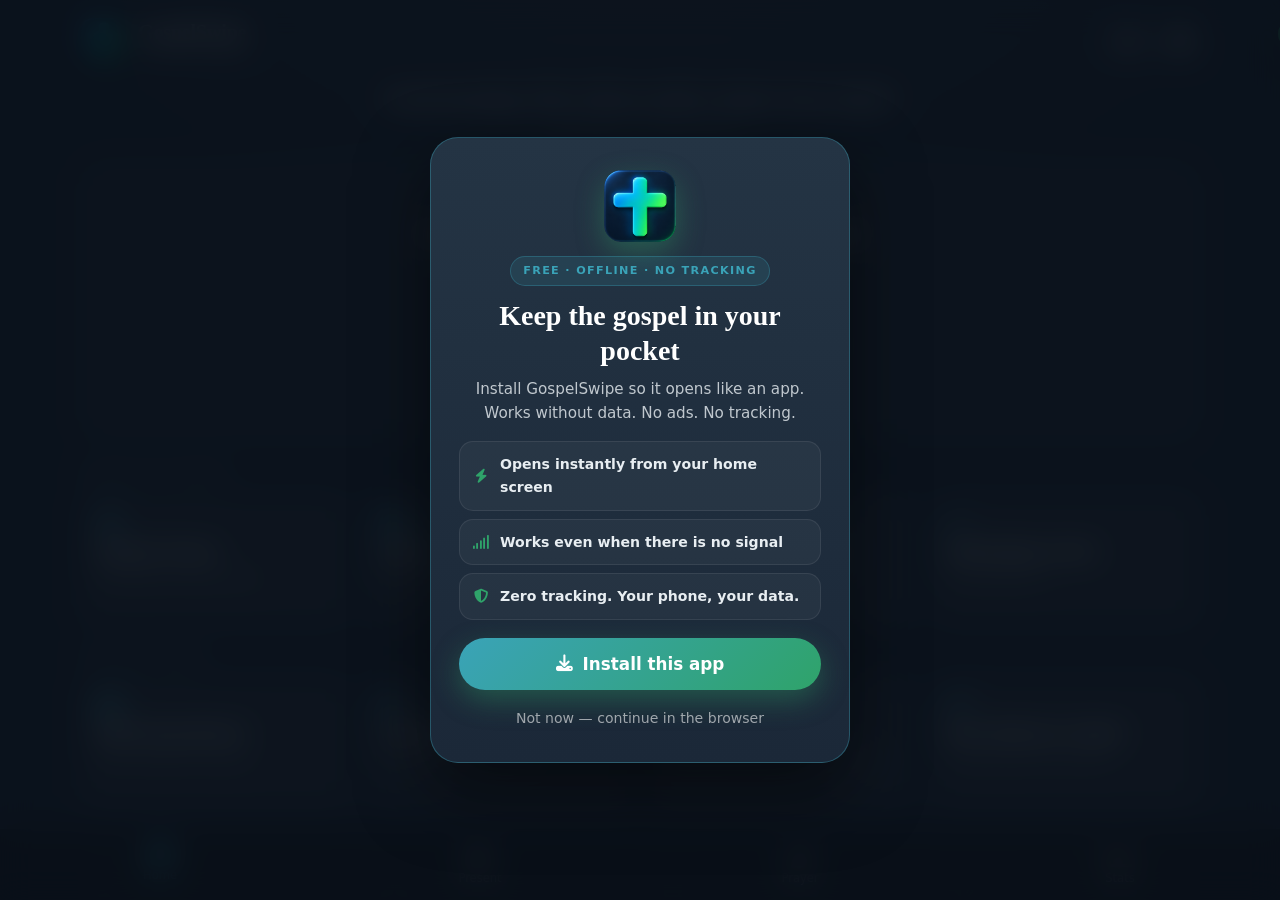
<file: index.html>
<!DOCTYPE html>
<html lang="en">
<head>
  <meta charset="UTF-8">
  <meta name="viewport" content="width=device-width, initial-scale=1.0, viewport-fit=cover">
  <meta http-equiv="Content-Security-Policy" content="default-src 'self'; script-src 'self' 'unsafe-inline'; style-src 'self' 'unsafe-inline' https://cdnjs.cloudflare.com https://fonts.googleapis.com; font-src 'self' https://cdnjs.cloudflare.com https://fonts.gstatic.com data:; img-src 'self' data: blob:; connect-src 'self'; object-src 'none'; base-uri 'self'; form-action 'self'; frame-ancestors 'self'">
  <meta name="referrer" content="strict-origin-when-cross-origin">
  <title>GospelSwipe Pro — Offline gospel app for evangelism</title>
  <meta name="description" content="Free offline gospel app from Lagos. 15 presentation slides, 200 tracts, 200 prayers, 8 languages, VOM persecution mode. No ads. No tracking. Made in Nigeria.">
  <link rel="canonical" href="https://gospelswipe.app/">
  <meta name="theme-color" content="#1B2838">
  <meta name="apple-mobile-web-app-capable" content="yes">
  <meta name="mobile-web-app-capable" content="yes">
  <meta name="apple-mobile-web-app-status-bar-style" content="black-translucent">
  <meta name="apple-mobile-web-app-title" content="GospelSwipe">
  <meta name="application-name" content="GospelSwipe Pro">
  <meta name="author" content="Haggai Enitan, GP Tech Studio, Lagos">
  <meta name="geo.region" content="NG-LA">
  <meta name="geo.placename" content="Lagos">
  <meta property="og:type" content="website">
  <meta property="og:site_name" content="GospelSwipe Pro">
  <meta property="og:url" content="https://gospelswipe.app/">
  <meta property="og:title" content="GospelSwipe Pro — The gospel. In every pocket.">
  <meta property="og:description" content="Offline-first evangelism tools: 15 gospel slides, 200 tracts, 8 languages. Built in Lagos, Nigeria. Free. No tracking.">
  <meta property="og:image" content="https://gospelswipe.app/og.png">
  <meta property="og:image:width" content="1424">
  <meta property="og:image:height" content="752">
  <meta property="og:locale" content="en_NG">
  <meta name="twitter:card" content="summary_large_image">
  <meta name="twitter:title" content="GospelSwipe Pro — The gospel. In every pocket.">
  <meta name="twitter:description" content="Free offline gospel app. 15 slides, 200 tracts, 8 languages. Made in Nigeria.">
  <meta name="twitter:image" content="https://gospelswipe.app/og.png">
  <link rel="manifest" href="manifest.json">
  <link rel="icon" type="image/png" href="icon.png">
  <link rel="apple-touch-icon" href="apple-touch-icon.png">
  <link rel="apple-touch-icon" sizes="180x180" href="apple-touch-icon.png">
  <link rel="preconnect" href="https://fonts.googleapis.com">
  <link rel="preconnect" href="https://fonts.gstatic.com" crossorigin>
  <link rel="preconnect" href="https://cdnjs.cloudflare.com">
  <link href="https://fonts.googleapis.com/css2?family=Fraunces:opsz,wght@9..144,600;9..144,700&family=Outfit:wght@400;500;600;700&display=swap" rel="stylesheet">
  <link rel="stylesheet" href="https://cdnjs.cloudflare.com/ajax/libs/font-awesome/6.4.0/css/all.min.css">
  <link rel="stylesheet" href="style.css">
  <script type="application/ld+json">
  {
    "@context": "https://schema.org",
    "@graph": [
      {
        "@type": "SoftwareApplication",
        "name": "GospelSwipe Pro",
        "url": "https://gospelswipe.app/",
        "applicationCategory": "LifestyleApplication",
        "operatingSystem": "Android, iOS, Web",
        "inLanguage": ["en","yo","ig","ha","pcm","fr","sw","ar"],
        "isAccessibleForFree": true,
        "offers": { "@type": "Offer", "price": "0", "priceCurrency": "USD" },
        "description": "Offline-first gospel presentation app with 15 slides, 200 tracts, 200 prayers and eight languages. Built in Lagos, Nigeria.",
        "image": "https://gospelswipe.app/og.png",
        "author": {
          "@type": "Organization",
          "name": "GP Tech Studio",
          "address": { "@type": "PostalAddress", "addressLocality": "Lagos", "addressCountry": "NG" },
          "email": "haggai.enitan.dev@gmail.com"
        }
      },
      {
        "@type": "FAQPage",
        "mainEntity": [
          {
            "@type": "Question",
            "name": "Does GospelSwipe work without internet?",
            "acceptedAnswer": { "@type": "Answer", "text": "Yes. GospelSwipe Pro is a progressive web app. After the first visit, slides, tracts, prayers and devotionals work fully offline." }
          },
          {
            "@type": "Question",
            "name": "Which languages does GospelSwipe support?",
            "acceptedAnswer": { "@type": "Answer", "text": "English, Yoruba, Igbo, Hausa, Nigerian Pidgin, French, Swahili and Arabic." }
          },
          {
            "@type": "Question",
            "name": "Is GospelSwipe free?",
            "acceptedAnswer": { "@type": "Answer", "text": "Yes. The core evangelism tools are free, with no ads and no tracking. Optional premium is $1.99 per month." }
          }
        ]
      }
    ]
  }
  </script>
</head>
<body>

<!-- ===== Loading Screen ===== -->
<div id="loading" role="status" aria-live="polite">
  <img src="icon.png" alt="" class="loading-logo" width="88" height="88">
  <div class="loader" aria-hidden="true"></div>
  <h2 data-i18n="appName" style="margin-bottom:8px;">GospelSwipe Pro</h2>
  <p data-i18n="tagline" style="opacity:0.65;font-size:0.9rem;text-align:center;max-width:260px;font-family:Georgia,serif;">The gospel. In every pocket.</p>
  <div style="margin-top:28px;font-size:0.78rem;opacity:0.45;">
    <span id="loadingProgress">0%</span> &bull; Made in 🇳🇬
  </div>
</div>

<!-- ===== Install prompt — browser only, hidden once installed as an app ===== -->
<div id="gsInstallOverlay" class="gs-install-overlay" role="dialog" aria-modal="true" aria-labelledby="gsInstallTitle" aria-describedby="gsInstallBody">
  <div class="gs-install-card">
    <img src="icon.png" alt="" class="gs-install-icon" width="72" height="72">
    <div class="gs-install-kicker" data-i18n="installPromptKicker">Free · Offline · No tracking</div>
    <h2 id="gsInstallTitle" data-i18n="installPromptTitle">Keep the gospel in your pocket</h2>
    <p id="gsInstallBody" class="gs-install-body" data-i18n="installPromptBody">Install GospelSwipe so it opens like an app. Works without data. No ads. No tracking.</p>
    <ul class="gs-install-perks">
      <li><i class="fas fa-bolt" aria-hidden="true"></i><span data-i18n="installPerkFast">Opens instantly from your home screen</span></li>
      <li><i class="fas fa-signal" aria-hidden="true"></i><span data-i18n="installPerkOffline">Works even when there is no signal</span></li>
      <li><i class="fas fa-shield-halved" aria-hidden="true"></i><span data-i18n="installPerkPrivate">Zero tracking. Your phone, your data.</span></li>
    </ul>
    <button type="button" id="gsInstallCta" class="gs-install-cta" onclick="gsAcceptInstall()">
      <i class="fas fa-download" aria-hidden="true"></i>
      <span id="gsInstallCtaLabel" data-i18n="installPromptCta">Install this app</span>
    </button>
    <button type="button" class="gs-install-later" onclick="gsDismissInstall()">
      <span data-i18n="installPromptLater">Not now — continue in the browser</span>
    </button>
  </div>
</div>

<!-- ===== Update bar — shown if a new version is waiting ===== -->
<div id="gsUpdateBar" class="gs-update-bar" role="status" aria-live="polite">
  <span data-i18n="updateReadyTitle">A new version is ready</span>
  <button type="button" onclick="gsApplyUpdate()">
    <span data-i18n="updateReadyCta">Refresh now</span>
  </button>
</div>

<!-- ===== App Container ===== -->
<div class="app-container" id="appContainer">

  <!-- Offline Badge -->
  <div id="offlineBadge" role="alert" aria-live="assertive">
    <i class="fas fa-wifi" aria-hidden="true"></i>
    <span data-i18n="offlineMode">Offline Mode</span>
  </div>

  <!-- ===========================
       HOME SCREEN
  =========================== -->
  <div id="home-screen" class="screen active" role="main">
    <a class="skip-link" href="#homeMain">Skip to tools</a>
    <div class="topbar">
      <div class="brand">
        <div class="brand-mark" aria-hidden="true"><img src="icon.png" alt=""></div>
        <div>
          <div class="brand-name">GospelSwipe</div>
          <div class="brand-sub" data-i18n="madeInNigeria">Made in Nigeria</div>
        </div>
      </div>
      <div class="topbar-actions">
        <button type="button" class="lang-chip" id="homeLangChip" onclick="showLanguageSettings()" aria-label="Language">EN</button>
        <button type="button" class="icon-btn" onclick="showScreen('settings-screen')" aria-label="Settings">
          <i class="fas fa-cog" aria-hidden="true"></i>
        </button>
      </div>
    </div>

    <div id="gsInstallBanner" class="gs-install-banner" role="region" aria-label="Install GospelSwipe">
      <img src="icon.png" alt="">
      <div class="gs-install-banner-copy">
        <strong data-i18n="installSmartTitle">Install GospelSwipe</strong>
        <span data-i18n="installSmartBody">Add to your home screen — works offline</span>
      </div>
      <button type="button" class="gs-install-banner-cta" onclick="gsAcceptInstall()">
        <span data-i18n="installBannerCta">Install</span>
      </button>
      <button type="button" class="gs-install-banner-x" onclick="gsDismissInstall()" aria-label="Dismiss">
        <i class="fas fa-times" aria-hidden="true"></i>
      </button>
    </div>

    <p class="home-greeting" id="homeGreeting"></p>
    <div class="stat-line" aria-live="polite">
      <span><b id="streakCount">0</b> <span data-i18n="dayStreak">Day streak</span></span>
      <span><b id="versesShared">0</b> <span data-i18n="versesShared">Verses shared</span></span>
    </div>

    <section class="hero-convo" aria-label="Start a gospel conversation">
      <div class="hero-kicker" data-i18n="homeHeroKicker">Ready for a conversation</div>
      <h2 data-i18n="homeHeroTitle">Walk someone through the gospel</h2>
      <p class="hero-sub" data-i18n="homeHeroSub">Fifteen slides. Works offline. In their language — or yours.</p>
      <button type="button" class="hero-cta" onclick="startPresentation()">
        <span data-i18n="homeHeroCta">Begin the conversation</span>
        <i class="fas fa-arrow-right" aria-hidden="true"></i>
      </button>
      <div class="hero-pills">
        <span data-i18n="homePillsSlides">15 slides</span>
        <span data-i18n="homePillsTracts">200 tracts</span>
        <span data-i18n="homePillsOffline">Zero tracking</span>
      </div>
    </section>

    <div id="homeMain">
    <section class="sec" aria-labelledby="secShare">
      <h3 class="sec-label" id="secShare" data-i18n="homeSectionShare">Share the gospel</h3>
      <div class="tool-grid">
        <button type="button" class="tool-tile" onclick="showTractGenerator()">
          <i class="fas fa-scroll" aria-hidden="true"></i>
          <h3 data-i18n="gospelTractsCardTitle">Gospel Tracts</h3>
          <p data-i18n="gospelTractsCardDesc">200 written tracts</p>
        </button>
        <button type="button" class="tool-tile" onclick="openAskAI()">
          <i class="fas fa-comments" aria-hidden="true"></i>
          <h3 data-i18n="askAICardTitle">Ask</h3>
          <p data-i18n="askAICardDesc">Gospel answers, offline</p>
        </button>
        <button type="button" class="tool-tile" onclick="showScreen('training-screen');loadTraining()">
          <i class="fas fa-graduation-cap" aria-hidden="true"></i>
          <h3 data-i18n="trainingTitle">Training</h3>
          <p data-i18n="trainingDesc3Methods">Romans Road, Bridge, Circles</p>
        </button>
        <button type="button" class="tool-tile" onclick="shareGospelWhatsApp()">
          <i class="fab fa-whatsapp" aria-hidden="true"></i>
          <h3 data-i18n="whatsappInviteCardTitle">WhatsApp</h3>
          <p data-i18n="whatsappInviteCardDesc">Send the gospel link</p>
        </button>
      </div>
    </section>

    <section class="sec" aria-labelledby="secToday">
      <h3 class="sec-label" id="secToday" data-i18n="homeSectionToday">For you today</h3>
      <div class="tool-grid">
        <button type="button" class="tool-tile" onclick="showScreen('devotional-screen');loadDevotional()">
          <i class="fas fa-book-open" aria-hidden="true"></i>
          <h3 data-i18n="dailyDevotionalCardTitle">Daily Devotional</h3>
          <p data-i18n="dailyDevotionalCardDesc">Verse, reflection and prayer</p>
        </button>
        <button type="button" class="tool-tile" onclick="showScreen('livingfaith-screen');loadLivingFaith()">
          <i class="fas fa-fire" aria-hidden="true"></i>
          <h3 data-i18n="livingFaithCardTitle">Living Faith</h3>
          <p data-i18n="livingFaithCardDesc">Real thoughts. Deep roots.</p>
        </button>
        <button type="button" class="tool-tile" onclick="showScreen('thread-screen');loadThread()">
          <i class="fas fa-link" aria-hidden="true"></i>
          <h3 data-i18n="theThreadCardTitle">The Thread</h3>
          <p data-i18n="theThreadCardDesc">Themes from Genesis to Revelation</p>
        </button>
        <button type="button" class="tool-tile" onclick="showScreen('newbeliever-screen');loadNewBeliever()">
          <i class="fas fa-seedling" aria-hidden="true"></i>
          <h3 data-i18n="newBelieverCardTitle">New Believer Guide</h3>
          <p data-i18n="newBelieverCardDesc">Seven days to start strong</p>
        </button>
      </div>
    </section>

    <section class="sec" aria-labelledby="secWalk">
      <h3 class="sec-label" id="secWalk" data-i18n="homeSectionWalk">Your walk</h3>
      <div class="tool-grid">
        <button type="button" class="tool-tile" onclick="showScreen('prayer-screen')">
          <i class="fas fa-pray" aria-hidden="true"></i>
          <h3 data-i18n="prayerJournal">Prayer</h3>
          <p data-i18n="prayerDesc">Journal, voice, and 200 written prayers</p>
        </button>
        <button type="button" class="tool-tile" onclick="showPrayerAssistant()">
          <i class="fas fa-hands-praying" aria-hidden="true"></i>
          <h3 data-i18n="aiPrayerGuide">Prayer Guide</h3>
          <p data-i18n="aiPrayerDesc">200 prayers</p>
        </button>
        <button type="button" class="tool-tile" onclick="showEvangelismJournal()">
          <i class="fas fa-book" aria-hidden="true"></i>
          <h3 data-i18n="soulJournalCardTitle">Soul Journal</h3>
          <p data-i18n="soulJournalCardDesc">Log every gospel conversation</p>
        </button>
        <button type="button" class="tool-tile" onclick="showAudioModal()">
          <i class="fas fa-volume-up" aria-hidden="true"></i>
          <h3 data-i18n="audioModeCardTitle">Listen</h3>
          <p data-i18n="audioModeCardDesc">Hear slides and devotionals</p>
        </button>
        <button type="button" class="tool-tile" onclick="showScreen('stats-screen')">
          <i class="fas fa-chart-line" aria-hidden="true"></i>
          <h3 data-i18n="myProgress">Progress</h3>
          <p data-i18n="progressDesc">Streak, people reached, decisions</p>
        </button>
      </div>
    </section>

    <section class="sec" aria-labelledby="secMore">
      <h3 class="sec-label" id="secMore" data-i18n="homeSectionMore">Also in this app</h3>
      <div class="tool-grid">
        <button type="button" class="tool-tile" onclick="showLanguageSettings()">
          <i class="fas fa-language" aria-hidden="true"></i>
          <h3 data-i18n="multiLanguage">Languages</h3>
          <p data-i18n="langDesc">8 supported</p>
        </button>
        <button type="button" class="tool-tile" onclick="shareApp()">
          <i class="fas fa-share-alt" aria-hidden="true"></i>
          <h3 data-i18n="shareGospel">Share the app</h3>
          <p data-i18n="shareDesc">Invite others</p>
        </button>
        <button type="button" class="tool-tile" onclick="showWallet()">
          <i class="fas fa-heart" aria-hidden="true"></i>
          <h3 data-i18n="supportThisMinistry">Support</h3>
          <p data-i18n="walletDesc">Keep this free</p>
        </button>
        <button type="button" class="tool-tile" onclick="showPremiumDetails()">
          <i class="fas fa-crown" aria-hidden="true"></i>
          <h3 data-i18n="premiumFeatures">Premium</h3>
          <p>$1.99/mo</p>
        </button>
        <button type="button" class="tool-tile" onclick="activateVOMMode()">
          <i class="fas fa-shield-halved" aria-hidden="true"></i>
          <h3 data-i18n="persecutionMode">VOM Mode</h3>
          <p data-i18n="vomDesc">Calculator disguise</p>
        </button>
        <button type="button" class="tool-tile" onclick="showScreen('discipleship-cs-screen')">
          <i class="fas fa-route" aria-hidden="true"></i>
          <h3 data-i18n="discipleshipTrackTitle">Discipleship Track</h3>
          <p data-i18n="comingSoonBadge">Coming soon</p>
        </button>
        <button type="button" class="tool-tile" onclick="showScreen('churchfinder-cs-screen')">
          <i class="fas fa-map-location-dot" aria-hidden="true"></i>
          <h3 data-i18n="churchFinderTitle">Church Finder</h3>
          <p data-i18n="comingSoonBadge">Coming soon</p>
        </button>
        <button type="button" class="tool-tile" onclick="showScreen('impactdash-cs-screen')">
          <i class="fas fa-globe" aria-hidden="true"></i>
          <h3 data-i18n="impactDashboardTitle">Impact Dashboard</h3>
          <p data-i18n="comingSoonBadge">Coming soon</p>
        </button>
        <button type="button" class="tool-tile" onclick="showScreen('smsaccess-cs-screen')">
          <i class="fas fa-comment-sms" aria-hidden="true"></i>
          <h3 data-i18n="smsAccessTitle">SMS / USSD</h3>
          <p data-i18n="comingSoonBadge">Coming soon</p>
        </button>
        <button type="button" class="tool-tile" onclick="showScreen('testimonywall-cs-screen')">
          <i class="fas fa-comments" aria-hidden="true"></i>
          <h3 data-i18n="testimonyWallTitle">Testimony Wall</h3>
          <p data-i18n="comingSoonBadge">Coming soon</p>
        </button>
        <button type="button" class="tool-tile" onclick="showImpact()">
          <i class="fas fa-chart-bar" aria-hidden="true"></i>
          <h3 data-i18n="seeImpact">See impact</h3>
          <p data-i18n="grantApplicationTitle">Grant &amp; fruit</p>
        </button>
      </div>
    </section>
    </div>

    <div class="home-bottom-buttons" id="homeInstallBlock">
      <div class="gs-home-install-card">
        <p class="install-info" data-i18n="installHomeHint">One tap. Instant open. The gospel, always with you.</p>
        <button type="button" onclick="gsAcceptInstall()" id="installBtn" class="install-btn" aria-label="Install app">
          <i class="fas fa-download" aria-hidden="true"></i>
          <span data-i18n="installApp">Add to Home Screen</span>
        </button>
      </div>
    </div>

  </div>

  <!-- ===== ASK AI — full page (same pattern as tracts) ===== -->
  <div id="askai-screen" class="screen" role="region" aria-label="Ask about the gospel">
    <div class="journal-header">
      <h2><i class="fas fa-comments" style="color:#3AA3B8;" aria-hidden="true"></i> <span id="gsAiTitle" data-i18n="askAIHeading">Ask about the gospel</span></h2>
      <button type="button" class="close-btn" id="gsAiClose" onclick="closeAskAI()" aria-label="Close"><i class="fas fa-times"></i></button>
    </div>
    <p class="gs-ai-sub" id="gsAiSub">Offline answers from Scripture. No tracking.</p>
    <form id="gsAiForm" class="gs-ai-form" autocomplete="off">
      <input id="gsAiInput" type="text" maxlength="240" enterkeyhint="go" />
      <button type="submit" class="gs-ai-go" id="gsAiGo" aria-label="Ask"><i class="fas fa-arrow-up"></i></button>
    </form>
    <div class="gs-ai-chip-wrap">
      <div class="gs-ai-chip-row" id="gsAiChips" role="list"></div>
    </div>
    <div class="gs-ai-body" id="gsAiBody"></div>
  </div>

  <!-- ===== DAILY DEVOTIONAL SCREEN ===== -->
  <div id="devotional-screen" class="screen" role="region" aria-label="Daily Devotional">
    <div class="journal-header">
      <h2><i class="fas fa-book-open" style="color:#f39c12;" aria-hidden="true"></i> <span data-i18n="devotionalTitle">Daily Devotional</span></h2>
      <button onclick="showScreen('home-screen')" class="close-btn" aria-label="Close">
        <i class="fas fa-times" aria-hidden="true"></i>
      </button>
    </div>

    <!-- Day badge -->
    <div id="devoDayBadge" style="text-align:center;margin-bottom:16px;">
      <span style="background:rgba(243,156,18,0.15);border:1px solid rgba(243,156,18,0.3);color:#f39c12;padding:6px 18px;border-radius:20px;font-size:0.82rem;font-weight:700;letter-spacing:0.4px;" data-i18n="todaysDevotionalBadge">TODAY'S DEVOTIONAL</span>
    </div>

    <!-- Theme + Title -->
    <div id="devoCard" style="border-radius:24px;padding:24px 20px;margin-bottom:16px;background:rgba(243,156,18,0.1);border:1px solid rgba(243,156,18,0.25);">
      <h2 id="devoTitle" style="font-size:1.4rem;font-weight:800;margin-bottom:12px;line-height:1.3;"></h2>

      <!-- Verse box -->
      <div id="devoVerseBox" style="background:rgba(0,0,0,0.3);border-left:4px solid #f39c12;border-radius:0 16px 16px 0;padding:16px 18px;margin-bottom:14px;">
        <p id="devoVerse" style="font-size:1.05rem;font-style:italic;line-height:1.7;margin-bottom:8px;"></p>
        <p id="devoRef" style="font-weight:700;font-size:0.88rem;opacity:0.8;"></p>
      </div>

      <!-- Share verse -->
      <button id="devoShareBtn" class="action-btn" style="width:100%;justify-content:center;margin-bottom:0;background:rgba(243,156,18,0.12);border-color:rgba(243,156,18,0.3);color:#f39c12;">
        <i class="fas fa-share-alt"></i> <span data-i18n="shareThisVerseBtn">Share This Verse</span>
      </button>
    </div>

    <!-- Reflection -->
    <div style="background:var(--glass);border:1px solid var(--glass-border);border-radius:20px;padding:18px 18px 14px;margin-bottom:12px;">
      <div style="display:flex;align-items:center;gap:8px;margin-bottom:12px;">
        <i class="fas fa-lightbulb" style="color:#f39c12;"></i>
        <span style="font-weight:700;font-size:0.9rem;" data-i18n="reflectionLabel">Reflection</span>
      </div>
      <p id="devoReflection" style="font-size:0.9rem;line-height:1.75;opacity:0.88;"></p>
    </div>

    <!-- Prayer -->
    <div style="background:rgba(52,152,219,0.08);border:1px solid rgba(52,152,219,0.22);border-radius:20px;padding:18px 18px 14px;margin-bottom:12px;">
      <div style="display:flex;align-items:center;gap:8px;margin-bottom:12px;">
        <i class="fas fa-hands-praying" style="color:#3498db;"></i>
        <span style="font-weight:700;font-size:0.9rem;" data-i18n="prayerSectionLabel">Prayer</span>
      </div>
      <p id="devoPrayer" style="font-size:0.88rem;line-height:1.75;opacity:0.88;font-style:italic;"></p>
    </div>

    <!-- Action -->
    <div style="background:rgba(46,204,113,0.08);border:1px solid rgba(46,204,113,0.22);border-radius:20px;padding:18px 18px 14px;margin-bottom:20px;">
      <div style="display:flex;align-items:center;gap:8px;margin-bottom:12px;">
        <i class="fas fa-bolt" style="color:#2ecc71;"></i>
        <span style="font-weight:700;font-size:0.9rem;" data-i18n="todaysActionLabel">Today's Action</span>
      </div>
      <p id="devoAction" style="font-size:0.88rem;line-height:1.75;opacity:0.88;"></p>
    </div>

    <!-- Done button -->
    <button onclick="markDevoComplete()" class="action-btn primary" style="width:100%;justify-content:center;font-size:1rem;padding:15px;">
      <i class="fas fa-check-circle"></i> <span data-i18n="readTodayBtn">I've Read Today's Devotional</span>
    </button>

    <p style="text-align:center;font-size:0.75rem;opacity:0.35;margin-top:14px;" data-i18n="newDevotionalWeekly">New devotional every week • 52 topics • All offline</p>
  </div>

  <!-- ===== EVANGELISM TRAINING SCREEN ===== -->
  <div id="training-screen" class="screen" role="region" aria-label="Evangelism Training">
    <div class="journal-header">
      <h2><i class="fas fa-graduation-cap" style="color:#3498db;" aria-hidden="true"></i> <span data-i18n="trainingTitle">Evangelism Training</span></h2>
      <button onclick="showScreen('home-screen')" class="close-btn" aria-label="Close">
        <i class="fas fa-times" aria-hidden="true"></i>
      </button>
    </div>

    <p style="font-size:0.85rem;opacity:0.65;margin-bottom:20px;line-height:1.6;" data-i18n="trainingDesc">Three proven methods to share the gospel with confidence. Swipe through each step. Works completely offline.</p>

    <!-- Method selector tabs -->
    <div style="display:flex;gap:8px;margin-bottom:20px;overflow-x:auto;padding-bottom:4px;">
      <button class="training-tab active" onclick="selectMethod(0)" id="tab-0" data-i18n="romansRoadTab">Romans Road</button>
      <button class="training-tab" onclick="selectMethod(1)" id="tab-1" data-i18n="theBridgeTab">The Bridge</button>
      <button class="training-tab" onclick="selectMethod(2)" id="tab-2" data-i18n="threeCirclesTab">Three Circles</button>
    </div>

    <!-- Method description -->
    <div id="methodDesc" style="background:rgba(52,152,219,0.08);border:1px solid rgba(52,152,219,0.2);border-radius:18px;padding:14px 16px;margin-bottom:16px;font-size:0.85rem;line-height:1.6;opacity:0.85;"></div>

    <!-- Steps container -->
    <div id="trainingSteps" style="position:relative;"></div>

    <!-- Step navigation -->
    <div style="display:flex;align-items:center;justify-content:space-between;margin-top:16px;gap:10px;">
      <button id="prevStepBtn" onclick="prevStep()" class="action-btn" style="flex:1;justify-content:center;" disabled>
        <i class="fas fa-arrow-left"></i> <span data-i18n="prevStepBtn">Previous</span>
      </button>
      <div id="stepDots" style="display:flex;gap:6px;align-items:center;"></div>
      <button id="nextStepBtn" onclick="nextStep()" class="action-btn primary" style="flex:1;justify-content:center;">
        <span data-i18n="nextStepBtn">Next</span> <i class="fas fa-arrow-right"></i>
      </button>
    </div>

    <!-- Practice prompt -->
    <div id="trainingComplete" style="display:none;background:rgba(46,204,113,0.1);border:1px solid rgba(46,204,113,0.3);border-radius:18px;padding:16px;margin-top:16px;text-align:center;">
      <div style="font-size:1.8rem;margin-bottom:8px;">🎉</div>
      <div style="font-weight:700;margin-bottom:6px;" data-i18n="methodCompleteTitle">Method Complete!</div>
      <p style="font-size:0.85rem;opacity:0.75;margin-bottom:12px;" data-i18n="practicePrompt">Now practise with a friend or log a real conversation in your Soul Journal.</p>
      <button onclick="showEvangelismJournal()" class="action-btn primary" style="width:100%;justify-content:center;">
        <i class="fas fa-book-open"></i> <span data-i18n="openSoulJournalBtn">Open Soul Journal</span>
      </button>
    </div>
  </div>

  <!-- ===== NEW BELIEVER GUIDE SCREEN ===== -->
  <div id="newbeliever-screen" class="screen" role="region" aria-label="New Believer Guide">
    <div class="journal-header">
      <h2><i class="fas fa-seedling" style="color:#2ecc71;" aria-hidden="true"></i> <span data-i18n="nbTitle">New Believer's Guide</span></h2>
      <button onclick="showScreen('home-screen')" class="close-btn" aria-label="Close">
        <i class="fas fa-times" aria-hidden="true"></i>
      </button>
    </div>

    <p style="font-size:0.85rem;opacity:0.65;margin-bottom:6px;line-height:1.6;" data-i18n="nbDesc">Just gave your life to Christ — or helping someone who did? This 7-day guide covers everything a new believer needs to know to get started strong.</p>

    <!-- Progress bar -->
    <div style="background:rgba(255,255,255,0.08);border-radius:20px;height:8px;margin-bottom:20px;overflow:hidden;">
      <div id="nbProgress" style="height:100%;background:linear-gradient(90deg,#2ecc71,#27ae60);border-radius:20px;transition:width 0.4s ease;width:14%;"></div>
    </div>

    <!-- Day selector — populated dynamically in JS so "Day N" is always translated -->
    <div id="nbDaySelector" style="display:flex;gap:6px;margin-bottom:20px;overflow-x:auto;padding-bottom:4px;"></div>

    <!-- Day content -->
    <div id="nbDayContent" style="animation:fadeIn 0.3s ease;"></div>

    <!-- Mark complete -->
    <button id="nbCompleteBtn" onclick="markNBDayComplete()" class="action-btn primary" style="width:100%;justify-content:center;margin-top:16px;font-size:1rem;padding:15px;">
      <i class="fas fa-check"></i> <span data-i18n="markDayCompleteBtn">Mark Day Complete</span>
    </button>
  </div>

  <!-- ===== INSTALL POPUP OVERLAY ===== -->
  <div id="installPopupOverlay" style="display:none;position:fixed;inset:0;background:rgba(0,0,0,0.7);z-index:9999;align-items:flex-end;justify-content:center;padding:0;" onclick="if(event.target===this)closeInstallPopup()">
    <div id="installPopupCard" style="background:#1a2c3d;border-radius:28px 28px 0 0;padding:28px 24px 40px;width:100%;max-width:480px;transform:translateY(100%);transition:transform 0.35s cubic-bezier(0.34,1.56,0.64,1);">

      <!-- Handle bar -->
      <div style="width:40px;height:4px;background:rgba(255,255,255,0.2);border-radius:4px;margin:0 auto 22px;"></div>

      <!-- Icon + Title -->
      <div style="display:flex;align-items:center;gap:14px;margin-bottom:20px;">
        <img src="[data-uri]"
          style="width:56px;height:56px;border-radius:14px;" alt="GospelSwipe Pro">
        <div>
          <div style="font-weight:800;font-size:1.15rem;color:#fff;">GospelSwipe Pro</div>
          <div style="font-size:0.8rem;opacity:0.5;margin-top:2px;" data-i18n="freeOfflineNoAds">Free • Offline • No Ads</div>
        </div>
      </div>

      <!-- Android / Desktop section -->
      <div id="installAndroid">
        <div style="background:rgba(52,152,219,0.1);border:1px solid rgba(52,152,219,0.25);border-radius:18px;padding:16px;margin-bottom:12px;">
          <div style="font-size:0.82rem;opacity:0.65;margin-bottom:12px;" data-i18n="tapButtonToInstall">Tap the button below to install directly on your device:</div>
          <button id="installNativeBtn" onclick="doNativeInstall()"
            style="width:100%;background:linear-gradient(135deg,#3498db,#2ecc71);border:none;border-radius:14px;padding:15px;color:#fff;font-weight:700;font-size:1rem;cursor:pointer;font-family:inherit;display:flex;align-items:center;justify-content:center;gap:10px;">
            <i class="fas fa-download"></i> <span data-i18n="installGospelSwipeBtn">Install GospelSwipe Pro</span>
          </button>
        </div>
      </div>

      <!-- iPhone / iOS section -->
      <div id="installIOS" style="display:none;">
        <div style="background:rgba(52,152,219,0.1);border:1px solid rgba(52,152,219,0.25);border-radius:18px;padding:18px;margin-bottom:12px;">
          <div style="font-weight:700;font-size:0.92rem;margin-bottom:14px;color:#3498db;" data-i18n="installOnIphoneTitle">📱 Install on iPhone / iPad</div>
          <div style="display:flex;flex-direction:column;gap:12px;">
            <div style="display:flex;align-items:flex-start;gap:12px;">
              <div style="background:rgba(52,152,219,0.2);border-radius:10px;width:34px;height:34px;display:flex;align-items:center;justify-content:center;flex-shrink:0;font-weight:800;color:#3498db;">1</div>
              <div style="font-size:0.88rem;opacity:0.85;line-height:1.5;" data-i18n="iosStep1">Tap the <strong style="color:#3498db;">Share</strong> button at the bottom of your browser
                <div style="font-size:1.4rem;margin-top:4px;">
                  <svg width="22" height="22" viewBox="0 0 24 24" fill="none" stroke="#3498db" stroke-width="2.5" stroke-linecap="round" stroke-linejoin="round" style="vertical-align:middle"><path d="M4 12v8a2 2 0 0 0 2 2h12a2 2 0 0 0 2-2v-8"/><polyline points="16 6 12 2 8 6"/><line x1="12" y1="2" x2="12" y2="15"/></svg>
                </div>
              </div>
            </div>
            <div style="display:flex;align-items:flex-start;gap:12px;">
              <div style="background:rgba(52,152,219,0.2);border-radius:10px;width:34px;height:34px;display:flex;align-items:center;justify-content:center;flex-shrink:0;font-weight:800;color:#3498db;">2</div>
              <div style="font-size:0.88rem;opacity:0.85;line-height:1.5;" data-i18n="iosStep2">Scroll down and tap <strong style="color:#3498db;">"Add to Home Screen"</strong></div>
            </div>
            <div style="display:flex;align-items:flex-start;gap:12px;">
              <div style="background:rgba(46,204,113,0.2);border-radius:10px;width:34px;height:34px;display:flex;align-items:center;justify-content:center;flex-shrink:0;font-weight:800;color:#2ecc71;">3</div>
              <div style="font-size:0.88rem;opacity:0.85;line-height:1.5;" data-i18n="iosStep3">Tap <strong style="color:#2ecc71;">"Add"</strong> — done! 🎉</div>
            </div>
          </div>
        </div>
      </div>

      <!-- Benefits -->
      <div style="display:grid;grid-template-columns:1fr 1fr;gap:8px;margin-bottom:18px;">
        <div style="background:rgba(255,255,255,0.05);border-radius:12px;padding:10px;text-align:center;font-size:0.78rem;opacity:0.7;" data-i18n="installBenefitInstant">⚡ Instant access</div>
        <div style="background:rgba(255,255,255,0.05);border-radius:12px;padding:10px;text-align:center;font-size:0.78rem;opacity:0.7;" data-i18n="installBenefitOffline">📶 Works offline</div>
        <div style="background:rgba(255,255,255,0.05);border-radius:12px;padding:10px;text-align:center;font-size:0.78rem;opacity:0.7;" data-i18n="installBenefitTracking">🔒 Zero tracking</div>
        <div style="background:rgba(255,255,255,0.05);border-radius:12px;padding:10px;text-align:center;font-size:0.78rem;opacity:0.7;" data-i18n="installBenefitFree">🆓 Free forever</div>
      </div>

      <button onclick="closeInstallPopup()" style="width:100%;background:transparent;border:1px solid rgba(255,255,255,0.15);border-radius:14px;padding:13px;color:rgba(255,255,255,0.5);font-size:0.9rem;cursor:pointer;font-family:inherit;">
        <span data-i18n="maybeLaterBtn">Maybe Later</span>
      </button>
    </div>
  </div>

  <!-- ===========================
       PRESENTATION SCREEN
  =========================== -->
  <div id="presentation-screen" class="screen" role="region" aria-label="Gospel Presentation">
    <button class="exit-btn" onclick="exitPresentation()" aria-label="Exit presentation">
      <i class="fas fa-times" aria-hidden="true"></i>
    </button>
    <div class="slides-container" id="slidesContainer" role="list" aria-label="Gospel slides"></div>
  </div>

  <!-- ===========================
       PRAYER SCREEN
  =========================== -->
  <div id="prayer-screen" class="screen" role="region" aria-label="Prayer Journal">
    <div class="journal-header">
      <h2><i class="fas fa-pray" aria-hidden="true"></i> <span data-i18n="prayerJournal">Prayer Journal</span></h2>
      <button onclick="showScreen('home-screen')" class="close-btn" aria-label="Close prayer journal">
        <i class="fas fa-times" aria-hidden="true"></i>
      </button>
    </div>

    <textarea id="prayerInput"
      placeholder="Pour out your heart to God..."
      data-i18n-placeholder="prayerPlaceholder"
      aria-label="Write your prayer here"
      rows="5"></textarea>

    <div class="prayer-actions">
      <button class="action-btn primary" onclick="savePrayer()" aria-label="Save prayer">
        <i class="fas fa-save" aria-hidden="true"></i>
        <span data-i18n="savePrayer">Save</span>
      </button>
      <button class="action-btn" onclick="recordVoicePrayer()" aria-label="Record voice prayer">
        <i class="fas fa-microphone" aria-hidden="true"></i>
        <span data-i18n="voicePrayer">Voice</span>
      </button>
      <button class="action-btn" onclick="showPrayerAssistant()"
        style="background:var(--ai-gradient);border-color:transparent;"
        aria-label="Open AI prayer guide">
        <i class="fas fa-robot" aria-hidden="true"></i>
        <span data-i18n="aiGuide">Guide</span>
      </button>
    </div>

    <h3 style="margin-bottom:14px;font-size:1.1rem;opacity:0.8;" data-i18n="prayerHistory">Your Prayer History</h3>
    <div id="prayerList" class="prayer-list" role="list" aria-label="Saved prayers"></div>
  </div>

  <!-- ===========================
       STATS SCREEN
  =========================== -->
  <div id="stats-screen" class="screen" role="region" aria-label="Statistics">
    <div class="journal-header">
      <h2><i class="fas fa-chart-line" aria-hidden="true"></i> <span data-i18n="myStats">My Stats</span></h2>
      <button onclick="showScreen('home-screen')" class="close-btn" aria-label="Close stats">
        <i class="fas fa-times" aria-hidden="true"></i>
      </button>
    </div>

    <!-- Level Card -->
    <div class="level-card">
      <div class="level-icon">🏅</div>
      <div class="level-name" id="userLevel" data-i18n="levelBeginner">Beginner</div>
      <div class="level-sub" data-i18n="levelDesc">Keep sharing the gospel to level up!</div>
    </div>

    <!-- Stats Grid -->
    <div class="stats-grid">
      <div class="stats-card">
        <div class="stats-card-value" id="totalSlides">0</div>
        <div class="stats-card-label" data-i18n="slidesViewed">Slides Viewed</div>
      </div>
      <div class="stats-card">
        <div class="stats-card-value" id="prayerCount">0</div>
        <div class="stats-card-label" data-i18n="prayersSaved">Prayers Saved</div>
      </div>
      <div class="stats-card" style="border:1px solid rgba(46,204,113,0.3);">
        <div class="stats-card-value" id="peopleReached" style="color:#2ecc71;">0</div>
        <div class="stats-card-label" data-i18n="peopleReachedLabel">People Reached</div>
      </div>
      <div class="stats-card" style="border:1px solid rgba(52,152,219,0.3);">
        <div class="stats-card-value" id="soulsWon" style="color:#3498db;">0</div>
        <div class="stats-card-label" data-i18n="soulsWonLabel">Decisions Made</div>
      </div>
      <div class="stats-card">
        <div class="stats-card-value" id="streakDays">0</div>
        <div class="stats-card-label" data-i18n="dayStreak">Day Streak</div>
      </div>
      <div class="stats-card">
        <div class="stats-card-value" id="aiQuestions">0</div>
        <div class="stats-card-label" data-i18n="aiQuestions">AI Questions</div>
      </div>
    </div>

    <!-- Achievements -->
    <h3 style="margin-bottom:14px;font-size:1.05rem;opacity:0.8;" data-i18n="recentAchievements">Achievements</h3>
    <div id="achievementsList" role="list" aria-label="Your achievements"></div>

    <!-- Church Dashboard Banner -->
    <div class="church-banner">
      <h3><i class="fas fa-church" aria-hidden="true"></i> <span data-i18n="churchDashboard">Church Dashboard</span></h3>
      <p data-i18n="churchDesc">Pastors: Track congregation engagement, prayer requests, and growth.</p>
      <div style="display:flex;gap:10px;justify-content:center;flex-wrap:wrap;margin-top:10px;">
        <button class="slide-btn" onclick="showPremiumDetails_church()">
          <i class="fas fa-eye" aria-hidden="true"></i> <span data-i18n="preview">Preview</span>
        </button>
        <button class="slide-btn primary" onclick="window.open('mailto:haggai.enitan.dev@gmail.com?subject=Church Dashboard')">
          <i class="fas fa-envelope" aria-hidden="true"></i> <span data-i18n="contactSales">Contact</span>
        </button>
      </div>
    </div>
  </div>

  <!-- ===========================
       SETTINGS SCREEN
  =========================== -->
  <div id="settings-screen" class="screen" role="region" aria-label="Settings">
    <div class="journal-header">
      <h2><i class="fas fa-cog" aria-hidden="true"></i> <span data-i18n="settings">Settings</span></h2>
      <button onclick="showScreen('home-screen')" class="close-btn" aria-label="Close settings">
        <i class="fas fa-times" aria-hidden="true"></i>
      </button>
    </div>

    <!-- Appearance -->
    <div class="settings-section">
      <div class="settings-title" data-i18n="appearance">Appearance</div>
      <div class="settings-option">
        <label for="darkModeToggle" data-i18n="darkMode">Dark Mode</label>
        <label class="switch">
          <input type="checkbox" id="darkModeToggle" onchange="toggleDarkMode()" aria-label="Toggle dark mode">
          <span class="slider"></span>
        </label>
      </div>
      <div class="settings-option">
        <label for="languageSelect" data-i18n="language">Language</label>
        <select id="languageSelect" onchange="changeLanguage(this.value)" aria-label="Select language">
          <option value="en">🇬🇧 English</option>
          <option value="yo">Yoruba</option>
          <option value="ig">Igbo</option>
          <option value="ha">Hausa</option>
          <option value="pcm">Pidgin</option>
          <option value="fr">🇫🇷 Français</option>
          <option value="sw">🇰🇪 Kiswahili</option>
          <option value="ar">🇸🇦 العربية</option>
        </select>
      </div>
    </div>

    <!-- Audio -->
    <div class="settings-section">
      <div class="settings-title" data-i18n="audioSettings">Audio</div>
      <div class="settings-option">
        <label for="voiceSpeed" data-i18n="voiceSpeed">Voice Speed</label>
        <select id="voiceSpeed" onchange="updateVoiceSettings()" aria-label="Voice reading speed">
          <option value="0.8" data-i18n="voiceSpeedSlow">Slow</option>
          <option value="0.95" selected data-i18n="voiceSpeedNormal">Natural</option>
          <option value="1.15" data-i18n="voiceSpeedFast">Fast</option>
          <option value="1.35" data-i18n="voiceSpeedFaster">Faster</option>
        </select>
      </div>
      <div class="settings-option" style="flex-direction:column;align-items:stretch;gap:10px;">
        <label data-i18n="voiceEnglishOnly">English voice · used everywhere</label>
        <button type="button" class="gs-voice-preview-btn" onclick="gsPreviewCurrent()">
          <i class="fas fa-volume-up"></i> <span data-i18n="voicePreview">Hear a sample</span>
        </button>
        <p style="font-size:0.75rem;opacity:0.5;line-height:1.45;margin:0;" data-i18n="voiceEverywhereNote">One natural English voice reads slides, devotionals, Living Faith, and Ask AI.</p>
      </div>
      <div class="settings-option">
        <label for="autoPlayToggle" data-i18n="autoPlayAudio">Auto-play Audio</label>
        <label class="switch">
          <input type="checkbox" id="autoPlayToggle" aria-label="Toggle auto-play audio">
          <span class="slider"></span>
        </label>
      </div>
    </div>

    <!-- Offline -->
    <div class="settings-section">
      <div class="settings-title" data-i18n="offlineContent">Offline Content</div>
      <div class="settings-option">
        <span data-i18n="downloadOffline">Download all for offline</span>
        <button id="downloadOfflineBtn" class="wallet-btn"
          onclick="downloadAllContent()"
          style="background:rgba(52,152,219,0.2);border:1px solid rgba(52,152,219,0.4);color:#3498db;padding:10px 16px;border-radius:24px;font-weight:600;cursor:pointer;white-space:nowrap;"
          aria-label="Download all content for offline use">
          <i class="fas fa-download" aria-hidden="true"></i>
          <span data-i18n="download">Download</span>
        </button>
      </div>
      <div id="downloadProgress" class="download-progress" style="display:none;" role="progressbar" aria-label="Download progress">
        <div id="downloadProgressBar" class="download-progress-bar"></div>
      </div>
      <div class="settings-option">
        <span data-i18n="clearOffline">Clear downloaded</span>
        <button class="wallet-btn" onclick="clearOfflineContent()"
          style="background:rgba(231,76,60,0.15);border:1px solid rgba(231,76,60,0.35);color:#e74c3c;padding:10px 16px;border-radius:24px;font-weight:600;cursor:pointer;"
          aria-label="Clear offline content">
          <i class="fas fa-trash" aria-hidden="true"></i>
          <span data-i18n="clear">Clear</span>
        </button>
      </div>
    </div>

    <!-- Premium -->
    <div class="premium-banner">
      <h3><i class="fas fa-crown" aria-hidden="true"></i> <span data-i18n="premiumSettings">Premium</span></h3>
      <p data-i18n="premiumSettingsDesc">Unlock AI apologetics and church analytics</p>
      <button class="slide-btn premium" onclick="showPremiumDetails()"
        style="margin-top:4px;align-self:center;min-width:180px;justify-content:center;">
        <i class="fas fa-lock-open" aria-hidden="true"></i>
        <span data-i18n="upgradeNow">Upgrade Now</span>
      </button>
    </div>

    <!-- Privacy -->
    <div class="settings-section">
      <div class="settings-title" data-i18n="privacy">Privacy</div>
      <div style="background:var(--glass);border:1px solid var(--glass-border);border-radius:24px;padding:18px;font-size:0.88rem;line-height:1.7;opacity:0.85;white-space:pre-line;" data-i18n="privacyText">✅ 100% local storage&#10;✅ Zero tracking or analytics&#10;✅ Open source &amp; auditable&#10;✅ VOM persecution mode included</div>
    </div>

    <!-- Data Management -->
    <div class="settings-section">
      <div class="settings-title" data-i18n="dataManagement">Data Management</div>
      <button onclick="exportData()" class="action-btn primary"
        style="width:100%;margin-bottom:10px;" aria-label="Export data backup">
        <i class="fas fa-download" aria-hidden="true"></i>
        <span data-i18n="exportData">Export My Data</span>
      </button>
      <button onclick="clearData()" class="action-btn"
        style="width:100%;background:rgba(231,76,60,0.15);border-color:rgba(231,76,60,0.3);"
        aria-label="Clear all data">
        <i class="fas fa-trash" aria-hidden="true"></i>
        <span data-i18n="clearAllData">Clear All Data</span>
      </button>
    </div>

    <div class="gs-app-version" id="appVersionFooter">
      GospelSwipe Pro v2.2.4<br>
      Made in Nigeria 🇳🇬 · GP Tech Studio
    </div>
  </div>

  <!-- ===========================
       TRACTS LIST SCREEN
  =========================== -->
  <div id="tracts-screen" class="screen" role="region" aria-label="Gospel Tracts">
    <div class="journal-header">
      <h2><i class="fas fa-share-nodes" style="color:#2ecc71;" aria-hidden="true"></i> <span data-i18n="gospelTractsCardTitle">Gospel Tracts</span></h2>
      <button onclick="showScreen('home-screen')" class="close-btn" aria-label="Close"><i class="fas fa-times"></i></button>
    </div>

    <div style="background:rgba(255,255,255,0.04);border-radius:16px;padding:10px 14px;margin-bottom:14px;display:flex;align-items:center;gap:8px;">
      <i class="fas fa-search" style="opacity:0.4;font-size:0.85rem;"></i>
      <input type="text" placeholder="Search tracts..." data-i18n-placeholder="searchTractsPlaceholder" oninput="tractSearch(this.value)"
        style="background:none;border:none;outline:none;width:100%;color:inherit;font-family:inherit;font-size:0.9rem;" />
    </div>

    <div style="display:flex;gap:6px;overflow-x:auto;overflow-y:hidden;flex-shrink:0;min-height:38px;padding-bottom:8px;margin-bottom:12px;" id="tractCats"></div>

    <div style="display:flex;justify-content:space-between;align-items:center;margin-bottom:10px;">
      <span id="tractCount" style="font-size:0.78rem;opacity:0.5;"></span>
      <span style="font-size:0.75rem;opacity:0.4;" data-i18n="tapAnyTract">Tap any tract to read</span>
    </div>

    <div id="tractList"></div>
    <p style="text-align:center;font-size:0.75rem;opacity:0.3;margin-top:14px;" data-i18n="tractsFooter">200 tracts &bull; All categories &bull; All offline</p>
  </div>

  <!-- ===========================
       TRACT DETAIL SCREEN
  =========================== -->
  <div id="tract-detail-screen" class="screen" role="region" aria-label="Gospel Tract">
    <div class="journal-header">
      <button onclick="showScreen('tracts-screen');_renderTractList?_renderTractList():null" class="close-btn" aria-label="Back" style="font-size:0.85rem;padding:8px 14px;border-radius:12px;background:rgba(255,255,255,0.06);">
        <i class="fas fa-arrow-left"></i> <span data-i18n="backBtn">Back</span>
      </button>
      <button id="tdShareBtn" class="action-btn" style="padding:8px 16px;font-size:0.82rem;background:rgba(37,211,102,0.12);border-color:rgba(37,211,102,0.3);color:#25d366;">
        <i class="fab fa-whatsapp"></i> <span data-i18n="shareBtn">Share</span>
      </button>
    </div>

    <!-- Header card -->
    <div id="tdColor" style="border-radius:24px;padding:20px;margin-bottom:14px;border:1px solid rgba(255,255,255,0.08);">
      <div style="display:flex;align-items:center;gap:8px;margin-bottom:10px;">
        <div id="tdColorBar" style="width:4px;height:20px;border-radius:2px;"></div>
        <span id="tdCat" style="font-size:0.72rem;font-weight:700;letter-spacing:0.5px;"></span>
      </div>
      <h2 id="tdTitle" style="font-size:1.4rem;font-weight:900;line-height:1.2;margin-bottom:8px;"></h2>
      <p id="tdHook" style="font-size:0.92rem;font-style:italic;opacity:0.7;"></p>
    </div>

    <!-- Body -->
    <div style="background:rgba(0,0,0,0.2);border-radius:20px;padding:20px;margin-bottom:14px;line-height:1.8;">
      <p id="tdBody" style="font-size:0.9rem;margin-bottom:14px;"></p>
    </div>

    <!-- Key verses -->
    <div style="background:rgba(255,255,255,0.04);border-radius:16px;padding:14px 16px;margin-bottom:12px;">
      <div style="display:flex;align-items:center;gap:8px;margin-bottom:8px;">
        <i class="fas fa-book" style="color:#3498db;font-size:0.85rem;"></i>
        <span style="font-size:0.78rem;font-weight:700;color:#3498db;letter-spacing:0.4px;" data-i18n="keyVersesLabel">KEY VERSES</span>
      </div>
      <p id="tdVerses" style="font-size:0.85rem;font-weight:600;"></p>
    </div>

    <!-- Repentance call -->
    <div style="background:rgba(231,76,60,0.08);border:1px solid rgba(231,76,60,0.2);border-radius:18px;padding:16px;margin-bottom:12px;">
      <div style="display:flex;align-items:center;gap:8px;margin-bottom:10px;">
        <i class="fas fa-heart" style="color:#e74c3c;"></i>
        <span style="font-weight:700;font-size:0.88rem;color:#e74c3c;" data-i18n="theCallLabel">The Call</span>
      </div>
      <p id="tdRepentance" style="font-size:0.88rem;line-height:1.75;"></p>
    </div>

    <!-- Prayer -->
    <div style="background:rgba(52,152,219,0.08);border:1px solid rgba(52,152,219,0.2);border-radius:18px;padding:16px;margin-bottom:20px;">
      <div style="display:flex;align-items:center;gap:8px;margin-bottom:10px;">
        <i class="fas fa-hands-praying" style="color:#3498db;"></i>
        <span style="font-weight:700;font-size:0.88rem;color:#3498db;" data-i18n="tractPrayerLabel">Prayer</span>
      </div>
      <p id="tdPrayer" style="font-size:0.88rem;line-height:1.8;font-style:italic;"></p>
    </div>

    <p style="text-align:center;font-size:0.75rem;opacity:0.3;margin-top:4px;">GospelSwipe Pro &bull; gospelswipe.app</p>
  </div>

  <!-- ===========================
       LIVING FAITH SCREEN
  =========================== -->
  <div id="livingfaith-screen" class="screen" role="region" aria-label="Living Faith">
    <div class="journal-header">
      <h2><i class="fas fa-fire" style="color:#9b59b6;" aria-hidden="true"></i> <span data-i18n="livingFaithCardTitle">Living Faith</span></h2>
      <button onclick="showScreen('home-screen')" class="close-btn" aria-label="Close"><i class="fas fa-times"></i></button>
    </div>

    <div style="text-align:center;margin-bottom:16px;">
      <span id="lfWeekBadge" style="background:rgba(155,89,182,0.15);border:1px solid rgba(155,89,182,0.3);color:#9b59b6;padding:6px 18px;border-radius:20px;font-size:0.82rem;font-weight:700;letter-spacing:0.4px;" data-i18n="thisWeeksReflectionBadge">THIS WEEK'S REFLECTION</span>
    </div>

    <div id="lfCard" style="border-radius:24px;padding:24px 20px;margin-bottom:16px;background:rgba(155,89,182,0.1);border:1px solid rgba(155,89,182,0.25);">
      <div style="border-left:4px solid #9b59b6;padding-left:14px;margin-bottom:18px;">
        <p id="lfThought" style="font-size:1.05rem;line-height:1.8;font-weight:500;"></p>
      </div>
      <button id="lfShareBtn" class="action-btn" style="width:100%;justify-content:center;background:rgba(155,89,182,0.12);border-color:rgba(155,89,182,0.3);color:#9b59b6;">
        <i class="fas fa-share-alt"></i> <span data-i18n="shareThisThoughtBtn">Share This Thought</span>
      </button>
    </div>

    <div id="lfVerseBox" style="background:rgba(0,0,0,0.3);border-left:4px solid #9b59b6;border-radius:0 18px 18px 0;padding:16px 18px;margin-bottom:12px;">
      <div style="display:flex;align-items:center;gap:8px;margin-bottom:10px;">
        <i class="fas fa-book" style="color:#9b59b6;font-size:0.85rem;"></i>
        <span style="font-size:0.78rem;font-weight:700;color:#9b59b6;letter-spacing:0.4px;" data-i18n="anchorVerseLabel">ANCHOR VERSE</span>
      </div>
      <p id="lfVerse" style="font-size:0.98rem;font-style:italic;line-height:1.75;margin-bottom:8px;"></p>
      <p id="lfRef" style="font-weight:700;font-size:0.85rem;opacity:0.75;"></p>
    </div>

    <div style="background:rgba(155,89,182,0.08);border:1px solid rgba(155,89,182,0.2);border-radius:20px;padding:18px;margin-bottom:20px;">
      <div style="display:flex;align-items:center;gap:8px;margin-bottom:12px;">
        <i class="fas fa-circle-question" style="color:#9b59b6;"></i>
        <span style="font-weight:700;font-size:0.9rem;color:#9b59b6;" data-i18n="sitWithThisLabel">Sit With This</span>
      </div>
      <p id="lfQuestion" style="font-size:0.92rem;line-height:1.75;opacity:0.9;font-style:italic;"></p>
    </div>

    <div style="display:flex;gap:10px;margin-bottom:12px;">
      <button onclick="lfBrowse(-1)" class="action-btn" style="flex:1;justify-content:center;" aria-label="Previous reflection">
        <i class="fas fa-arrow-left"></i> <span data-i18n="prevVerseBtn">Previous</span>
      </button>
      <button onclick="lfBrowse(1)" class="action-btn" style="flex:1;justify-content:center;" aria-label="Next reflection">
        <span data-i18n="nextVerseBtn">Next</span> <i class="fas fa-arrow-right"></i>
      </button>
    </div>

    <button id="lfCompleteBtn" onclick="markLFRead()" class="action-btn primary" style="width:100%;justify-content:center;font-size:1rem;padding:15px;">
      <i class="fas fa-check-circle"></i> <span data-i18n="sitWithThisDoneBtn">I've Sat With This</span>
    </button>
    <p style="text-align:center;font-size:0.75rem;opacity:0.35;margin-top:14px;" data-i18n="newReflectionWeekly">New reflection every week &bull; 52 weeks &bull; All offline</p>
  </div>

  <!-- ===========================
       THE THREAD SCREEN
  =========================== -->
  <div id="thread-screen" class="screen" role="region" aria-label="The Thread">
    <div class="journal-header">
      <h2><i class="fas fa-link" style="color:#3498db;" aria-hidden="true"></i> <span data-i18n="theThreadCardTitle">The Thread</span></h2>
      <button onclick="showScreen('home-screen')" class="close-btn" aria-label="Close"><i class="fas fa-times"></i></button>
    </div>

    <!-- Theme badge -->
    <div style="text-align:center;margin-bottom:14px;">
      <span id="threadBadge" style="background:rgba(52,152,219,0.15);border:1px solid rgba(52,152,219,0.3);color:#3498db;padding:6px 18px;border-radius:20px;font-size:0.82rem;font-weight:700;letter-spacing:0.4px;" data-i18n="thisWeeksThreadBadge">THIS WEEK'S THREAD</span>
    </div>

    <!-- Theme header card -->
    <div id="threadHeader" style="border-radius:24px;padding:20px;margin-bottom:14px;background:rgba(52,152,219,0.1);border:1px solid rgba(52,152,219,0.25);">
      <div style="display:flex;align-items:center;gap:12px;margin-bottom:10px;">
        <i id="threadIcon" class="fas fa-link" style="color:#3498db;font-size:1.6rem;" aria-hidden="true"></i>
        <div>
          <h2 id="threadTitle" style="font-size:1.35rem;font-weight:800;line-height:1.2;margin:0;"></h2>
          <p id="threadTagline" style="font-size:0.82rem;opacity:0.65;margin:4px 0 0;font-style:italic;"></p>
        </div>
      </div>
      <p id="threadSummary" style="font-size:0.88rem;line-height:1.75;opacity:0.85;"></p>
      <button onclick="threadShare()" class="action-btn" style="width:100%;justify-content:center;margin-top:12px;background:rgba(52,152,219,0.12);border-color:rgba(52,152,219,0.3);color:#3498db;">
        <i class="fas fa-share-alt"></i> <span data-i18n="threadShareBtn">Share This Thread</span>
      </button>
    </div>

    <!-- Progress dots -->
    <div id="threadDots" style="display:flex;justify-content:center;gap:6px;margin-bottom:14px;flex-wrap:wrap;" aria-label="Verse progress"></div>
    <div style="text-align:center;font-size:0.75rem;opacity:0.45;margin-bottom:10px;">
      <span data-i18n="verseOfLabel">Verse</span> <span id="threadProgress">1 of 6</span> &bull; <span data-i18n="swipeToNavigate">Swipe or tap to navigate</span>
    </div>

    <!-- Verse card -->
    <div id="threadVerseCard" style="border-left:4px solid #3498db;border-radius:0 20px 20px 0;background:rgba(0,0,0,0.25);padding:20px 18px;margin-bottom:14px;">
      <p id="threadVerseRef" style="font-weight:800;font-size:0.85rem;color:#3498db;margin-bottom:10px;letter-spacing:0.3px;"></p>
      <p id="threadVerseText" style="font-size:1rem;font-style:italic;line-height:1.8;margin-bottom:14px;"></p>
      <div style="background:rgba(255,255,255,0.04);border-radius:14px;padding:12px 14px;">
        <p id="threadVerseNote" style="font-size:0.85rem;line-height:1.7;opacity:0.8;"></p>
      </div>
    </div>

    <!-- Complete banner (hidden until done) -->
    <div id="threadComplete" style="display:none;background:rgba(46,204,113,0.12);border:1px solid rgba(46,204,113,0.3);border-radius:20px;padding:20px;text-align:center;margin-bottom:14px;">
      <i class="fas fa-flag-checkered" style="font-size:2rem;color:#2ecc71;display:block;margin-bottom:10px;"></i>
      <p style="font-weight:700;font-size:1rem;color:#2ecc71;margin-bottom:6px;" data-i18n="threadCompleteTitle">Thread Complete!</p>
      <p style="font-size:0.85rem;opacity:0.7;" data-i18n="threadCompleteDesc">You traced this theme from Genesis to Revelation.</p>
    </div>

    <!-- Nav buttons -->
    <div style="display:flex;gap:10px;margin-bottom:12px;">
      <button id="threadPrevBtn" onclick="threadPrevVerse()" class="action-btn" style="flex:1;justify-content:center;" aria-label="Previous verse">
        <i class="fas fa-arrow-left"></i> <span data-i18n="prevVerseBtn">Previous</span>
      </button>
      <button id="threadNextBtn" onclick="threadNextVerse()" class="action-btn" style="flex:1;justify-content:center;" aria-label="Next verse">
        <span data-i18n="nextVerseBtn">Next</span> <i class="fas fa-arrow-right"></i>
      </button>
    </div>

    <!-- Browse all 60 themes -->
    <div style="display:flex;gap:10px;margin-bottom:6px;">
      <button onclick="threadBrowse(-1)" class="action-btn" style="flex:1;justify-content:center;font-size:0.82rem;padding:10px;" aria-label="Previous theme">
        <i class="fas fa-chevron-left"></i> <span data-i18n="prevThemeBtn">Prev Theme</span>
      </button>
      <button onclick="threadBrowse(1)" class="action-btn" style="flex:1;justify-content:center;font-size:0.82rem;padding:10px;" aria-label="Next theme">
        <span data-i18n="nextThemeBtn">Next Theme</span> <i class="fas fa-chevron-right"></i>
      </button>
    </div>
    <p style="text-align:center;font-size:0.75rem;opacity:0.35;margin-top:10px;" data-i18n="threadFooterText">60 biblical themes &bull; Genesis to Revelation &bull; All offline</p>
  </div>

  <!-- ===========================
       IMPACT SCREEN
  =========================== -->
  <div id="impact-screen" class="screen" role="region" aria-label="Mission Impact">
    <div class="journal-header">
      <h2><i class="fas fa-chart-bar" aria-hidden="true"></i> <span data-i18n="impactTitle">Mission Impact</span></h2>
      <button onclick="showScreen('home-screen')" class="close-btn" aria-label="Close impact screen">
        <i class="fas fa-times" aria-hidden="true"></i>
      </button>
    </div>

    <!-- Grant Banner -->
    <div class="grant-banner">
      <i class="fas fa-award" style="font-size:2.5rem;color:#f39c12;margin-bottom:10px;display:block;" aria-hidden="true"></i>
      <h3 style="font-size:1.3rem;margin-bottom:6px;" data-i18n="grantApplicationTitle">$25,000 Grant Application</h3>
      <p style="opacity:0.8;font-size:0.9rem;" data-i18n="grantDesc">Building the gospel infrastructure for the next generation of African believers.</p>
    </div>

    <!-- Metrics Grid -->
    <div class="impact-grid">
      <div class="impact-card">
        <div class="impact-card-value">1,247</div>
        <div class="impact-card-label" data-i18n="betaUsers">Beta Users</div>
      </div>
      <div class="impact-card">
        <div class="impact-card-value">8,934</div>
        <div class="impact-card-label" data-i18n="versesSharedCount">Verses Shared</div>
      </div>
      <div class="impact-card">
        <div class="impact-card-value">3,456</div>
        <div class="impact-card-label" data-i18n="prayersSavedCount">Prayers Saved</div>
      </div>
      <div class="impact-card">
        <div class="impact-card-value">14</div>
        <div class="impact-card-label" data-i18n="avgStreak">Avg Streak</div>
      </div>
      <div class="impact-card">
        <div class="impact-card-value">$0.37</div>
        <div class="impact-card-label" data-i18n="costPerSoul">Cost Per Soul</div>
      </div>
      <div class="impact-card">
        <div class="impact-card-value">50K</div>
        <div class="impact-card-label" data-i18n="targetConversions">Target Converts</div>
      </div>
    </div>

    <!-- Testimonials -->
    <div style="margin-bottom:18px;">
      <h3 style="font-size:1rem;font-weight:700;opacity:0.7;text-transform:uppercase;letter-spacing:0.5px;margin-bottom:12px;">
        <i class="fas fa-quote-left" style="color:#f39c12;margin-right:6px;"></i> <span data-i18n="whatUsersSaying">What Users Are Saying</span>
      </h3>

      <!-- Bro Lucky -->
      <div style="background:var(--glass);border:1px solid rgba(243,156,18,0.3);border-radius:22px;padding:18px;margin-bottom:12px;position:relative;">
        <div style="font-size:2rem;color:rgba(243,156,18,0.25);position:absolute;top:12px;right:16px;line-height:1;">"</div>
        <p style="font-size:0.92rem;line-height:1.65;font-style:italic;margin-bottom:14px;opacity:0.9;">
          "It has impressive features, particularly its multilingual capabilities, tool for evangelism, and its effectiveness as a tool for church growth. Also, it is unique in highlighting often overlooked aspects of gospel apps, such as the persecution of Christians."
        </p>
        <div style="display:flex;align-items:center;gap:10px;">
          <div style="width:38px;height:38px;border-radius:50%;background:linear-gradient(135deg,#f39c12,#e67e22);display:flex;align-items:center;justify-content:center;flex-shrink:0;font-weight:800;font-size:1rem;">L</div>
          <div>
            <div style="font-weight:700;font-size:0.88rem;">Lucky Ossai</div>
            <div style="font-size:0.75rem;opacity:0.55;">🇳🇱 Nigerian Believer, Netherlands</div>
          </div>
          <div style="margin-left:auto;background:rgba(46,204,113,0.15);border:1px solid rgba(46,204,113,0.3);border-radius:10px;padding:4px 10px;font-size:0.7rem;color:#2ecc71;font-weight:700;" data-i18n="verifiedUserBadge">VERIFIED USER</div>
        </div>
      </div>

      <!-- Add your testimony CTA -->
      <button onclick="shareGospelWhatsApp()"
        style="width:100%;background:rgba(255,255,255,0.04);border:1px dashed rgba(255,255,255,0.18);border-radius:18px;padding:14px;color:rgba(255,255,255,0.5);font-size:0.82rem;cursor:pointer;font-family:inherit;display:flex;align-items:center;justify-content:center;gap:8px;">
        <i class="fas fa-plus-circle"></i> <span data-i18n="addYourTestimonyBtn">Used this app? Share your testimony</span>
      </button>
    </div>

    <!-- Grant Budget -->
    <div style="background:var(--glass);border:1px solid var(--glass-border);border-radius:24px;padding:20px;margin-bottom:18px;">
      <h3 style="margin-bottom:14px;font-size:1.05rem;" data-i18n="grantBudgetBreakdownTitle">Grant Budget Breakdown</h3>
      <div style="display:flex;flex-direction:column;gap:10px;font-size:0.9rem;">
        <div style="display:flex;justify-content:space-between;"><span>💻 Development Laptop</span><span style="font-weight:700;">$3,500</span></div>
        <div style="display:flex;justify-content:space-between;"><span>🤖 AI API Credits (1yr)</span><span style="font-weight:700;">$14,000</span></div>
        <div style="display:flex;justify-content:space-between;"><span>🌐 CDN & Hosting (1yr)</span><span style="font-weight:700;">$1,200</span></div>
        <div style="display:flex;justify-content:space-between;"><span>📣 Outreach Marketing</span><span style="font-weight:700;">$6,300</span></div>
        <div style="display:flex;justify-content:space-between;border-top:1px solid rgba(255,255,255,0.15);padding-top:10px;font-weight:800;">
          <span data-i18n="totalRequestLabel">Total Request</span><span style="color:#f39c12;">$25,000</span>
        </div>
      </div>
    </div>

    <button onclick="exportReport()" class="action-btn primary" style="width:100%;">
      <i class="fas fa-file-export" aria-hidden="true"></i> <span data-i18n="requestFullReportBtn">Request Full Report</span>
    </button>
  </div>

  <!-- ===========================
       COMING SOON: 30/60/90-DAY DISCIPLESHIP TRACK (full mockup)
  =========================== -->
  <div id="discipleship-cs-screen" class="screen" role="region" aria-label="30/60/90-Day Discipleship Track">
    <div class="journal-header">
      <h2><i class="fas fa-seedling" style="color:#2ecc71;" aria-hidden="true"></i> <span data-i18n="discipleshipTrackTitle">30/60/90-Day Discipleship Track</span></h2>
      <button onclick="showScreen('home-screen')" class="close-btn" aria-label="Close"><i class="fas fa-times"></i></button>
    </div>

    <div style="text-align:center;margin-bottom:16px;">
      <span class="coming-soon-screen-badge"><i class="fas fa-hourglass-half"></i> <span data-i18n="comingSoonBadge">COMING SOON</span></span>
    </div>

    <p style="font-size:0.85rem;opacity:0.7;line-height:1.7;margin-bottom:20px;" data-i18n="discipleshipTrackDesc">Go beyond the first week. A structured path to help every new believer build lasting spiritual habits — Bible reading plans, mentorship matching, and milestone celebrations.</p>

    <!-- Mockup preview (blurred / non-interactive, illustrative only) -->
    <div style="position:relative;background:rgba(46,204,113,0.08);border:1px solid rgba(46,204,113,0.25);border-radius:24px;padding:20px;margin-bottom:20px;">
      <div class="mock-blur-overlay"></div>
      <div style="display:flex;justify-content:space-between;margin-bottom:16px;">
        <div style="text-align:center;flex:1;">
          <div style="width:52px;height:52px;border-radius:50%;background:rgba(46,204,113,0.25);border:2px solid #2ecc71;display:flex;align-items:center;justify-content:center;margin:0 auto 6px;font-weight:800;">30</div>
          <div style="font-size:0.72rem;opacity:0.7;">Foundations</div>
        </div>
        <div style="text-align:center;flex:1;">
          <div style="width:52px;height:52px;border-radius:50%;background:rgba(255,255,255,0.08);border:2px solid rgba(255,255,255,0.2);display:flex;align-items:center;justify-content:center;margin:0 auto 6px;font-weight:800;">60</div>
          <div style="font-size:0.72rem;opacity:0.7;">Growth</div>
        </div>
        <div style="text-align:center;flex:1;">
          <div style="width:52px;height:52px;border-radius:50%;background:rgba(255,255,255,0.08);border:2px solid rgba(255,255,255,0.2);display:flex;align-items:center;justify-content:center;margin:0 auto 6px;font-weight:800;">90</div>
          <div style="font-size:0.72rem;opacity:0.7;">Multiply</div>
        </div>
      </div>
      <div style="background:rgba(0,0,0,0.25);border-radius:16px;padding:14px;margin-bottom:10px;">
        <div style="font-size:0.8rem;font-weight:700;margin-bottom:4px;">📖 Bible Reading Plan</div>
        <div style="font-size:0.76rem;opacity:0.65;">1-year, chronological & topical tracks</div>
      </div>
      <div style="background:rgba(0,0,0,0.25);border-radius:16px;padding:14px;margin-bottom:10px;">
        <div style="font-size:0.8rem;font-weight:700;margin-bottom:4px;">🤝 Mentor Matching</div>
        <div style="font-size:0.76rem;opacity:0.65;">Paired with a mature believer for accountability</div>
      </div>
      <div style="background:rgba(0,0,0,0.25);border-radius:16px;padding:14px;">
        <div style="font-size:0.8rem;font-weight:700;margin-bottom:4px;">🏆 Milestone Badges</div>
        <div style="font-size:0.76rem;opacity:0.65;">Celebrate 30/60/90-day spiritual growth</div>
      </div>
    </div>

    <button class="notify-btn" data-notify="discipleship" onclick="notifyMeComingSoon('discipleship', this)">
      <i class="fas fa-bell"></i> <span data-i18n="notifyMeBtn">Notify Me</span>
    </button>
  </div>

  <!-- ===========================
       COMING SOON: LOCAL CHURCH FINDER (full mockup)
  =========================== -->
  <div id="churchfinder-cs-screen" class="screen" role="region" aria-label="Local Church Finder">
    <div class="journal-header">
      <h2><i class="fas fa-map-location-dot" style="color:#9b59b6;" aria-hidden="true"></i> <span data-i18n="churchFinderTitle">Local Church Finder</span></h2>
      <button onclick="showScreen('home-screen')" class="close-btn" aria-label="Close"><i class="fas fa-times"></i></button>
    </div>

    <div style="text-align:center;margin-bottom:16px;">
      <span class="coming-soon-screen-badge"><i class="fas fa-hourglass-half"></i> <span data-i18n="comingSoonBadge">COMING SOON</span></span>
    </div>

    <p style="font-size:0.85rem;opacity:0.7;line-height:1.7;margin-bottom:20px;" data-i18n="churchFinderDesc">A crowdsourced directory to help every user find and plug into a real, physical church community near them — because no believer should walk this journey alone.</p>

    <div style="position:relative;background:rgba(155,89,182,0.08);border:1px solid rgba(155,89,182,0.25);border-radius:24px;padding:18px;margin-bottom:20px;">
      <div class="mock-blur-overlay"></div>
      <div style="background:rgba(0,0,0,0.3);border-radius:14px;padding:10px 14px;margin-bottom:14px;display:flex;align-items:center;gap:8px;">
        <i class="fas fa-search" style="opacity:0.4;font-size:0.85rem;"></i>
        <span style="font-size:0.85rem;opacity:0.5;">Search churches near Lagos, Nigeria...</span>
      </div>
      <div style="display:flex;flex-direction:column;gap:10px;">
        <div style="background:rgba(0,0,0,0.25);border-radius:16px;padding:14px;display:flex;gap:12px;align-items:center;">
          <div style="width:40px;height:40px;border-radius:12px;background:rgba(155,89,182,0.25);display:flex;align-items:center;justify-content:center;flex-shrink:0;"><i class="fas fa-church" style="color:#9b59b6;"></i></div>
          <div style="flex:1;">
            <div style="font-size:0.85rem;font-weight:700;">Grace Chapel International</div>
            <div style="font-size:0.72rem;opacity:0.6;">1.2 km away • Sundays 8am & 10am</div>
          </div>
        </div>
        <div style="background:rgba(0,0,0,0.25);border-radius:16px;padding:14px;display:flex;gap:12px;align-items:center;">
          <div style="width:40px;height:40px;border-radius:12px;background:rgba(155,89,182,0.25);display:flex;align-items:center;justify-content:center;flex-shrink:0;"><i class="fas fa-church" style="color:#9b59b6;"></i></div>
          <div style="flex:1;">
            <div style="font-size:0.85rem;font-weight:700;">Living Word Assembly</div>
            <div style="font-size:0.72rem;opacity:0.6;">2.8 km away • Sundays 9am</div>
          </div>
        </div>
        <div style="background:rgba(0,0,0,0.25);border-radius:16px;padding:14px;display:flex;gap:12px;align-items:center;">
          <div style="width:40px;height:40px;border-radius:12px;background:rgba(155,89,182,0.25);display:flex;align-items:center;justify-content:center;flex-shrink:0;"><i class="fas fa-church" style="color:#9b59b6;"></i></div>
          <div style="flex:1;">
            <div style="font-size:0.85rem;font-weight:700;">House of Faith Fellowship</div>
            <div style="font-size:0.72rem;opacity:0.6;">3.5 km away • Sundays 7:30am & 10:30am</div>
          </div>
        </div>
      </div>
    </div>

    <button class="notify-btn" data-notify="churchfinder" onclick="notifyMeComingSoon('churchfinder', this)">
      <i class="fas fa-bell"></i> <span data-i18n="notifyMeBtn">Notify Me</span>
    </button>
  </div>

  <!-- ===========================
       COMING SOON: LIVE PUBLIC IMPACT DASHBOARD (full mockup)
  =========================== -->
  <div id="impactdash-cs-screen" class="screen" role="region" aria-label="Live Public Impact Dashboard">
    <div class="journal-header">
      <h2><i class="fas fa-chart-line" style="color:#f39c12;" aria-hidden="true"></i> <span data-i18n="impactDashboardTitle">Live Public Impact Dashboard</span></h2>
      <button onclick="showScreen('home-screen')" class="close-btn" aria-label="Close"><i class="fas fa-times"></i></button>
    </div>

    <div style="text-align:center;margin-bottom:16px;">
      <span class="coming-soon-screen-badge"><i class="fas fa-hourglass-half"></i> <span data-i18n="comingSoonBadge">COMING SOON</span></span>
    </div>

    <p style="font-size:0.85rem;opacity:0.7;line-height:1.7;margin-bottom:20px;" data-i18n="impactDashboardDesc">A real-time, privacy-preserving dashboard showing aggregate impact — souls reached, prayers logged, tracts shared — so every funder and partner can see genuine, ongoing fruit.</p>

    <div style="position:relative;background:rgba(243,156,18,0.08);border:1px solid rgba(243,156,18,0.25);border-radius:24px;padding:18px;margin-bottom:20px;">
      <div class="mock-blur-overlay"></div>
      <div style="display:grid;grid-template-columns:1fr 1fr;gap:10px;margin-bottom:12px;">
        <div style="background:rgba(0,0,0,0.25);border-radius:16px;padding:14px;text-align:center;">
          <div style="font-size:1.5rem;font-weight:800;color:#f39c12;">12,483</div>
          <div style="font-size:0.7rem;opacity:0.6;">Souls Reached (Live)</div>
        </div>
        <div style="background:rgba(0,0,0,0.25);border-radius:16px;padding:14px;text-align:center;">
          <div style="font-size:1.5rem;font-weight:800;color:#2ecc71;">3,912</div>
          <div style="font-size:0.7rem;opacity:0.6;">Decisions For Christ</div>
        </div>
      </div>
      <div style="background:rgba(0,0,0,0.25);border-radius:16px;padding:14px;">
        <div style="display:flex;justify-content:space-between;align-items:end;height:70px;gap:4px;">
          <div style="flex:1;background:linear-gradient(180deg,#f39c12,#e67e22);border-radius:4px 4px 0 0;height:35%;"></div>
          <div style="flex:1;background:linear-gradient(180deg,#f39c12,#e67e22);border-radius:4px 4px 0 0;height:55%;"></div>
          <div style="flex:1;background:linear-gradient(180deg,#f39c12,#e67e22);border-radius:4px 4px 0 0;height:45%;"></div>
          <div style="flex:1;background:linear-gradient(180deg,#f39c12,#e67e22);border-radius:4px 4px 0 0;height:80%;"></div>
          <div style="flex:1;background:linear-gradient(180deg,#f39c12,#e67e22);border-radius:4px 4px 0 0;height:65%;"></div>
          <div style="flex:1;background:linear-gradient(180deg,#f39c12,#e67e22);border-radius:4px 4px 0 0;height:95%;"></div>
          <div style="flex:1;background:linear-gradient(180deg,#f39c12,#e67e22);border-radius:4px 4px 0 0;height:70%;"></div>
        </div>
        <div style="font-size:0.68rem;opacity:0.5;text-align:center;margin-top:8px;">Weekly engagement trend</div>
      </div>
    </div>

    <button class="notify-btn" data-notify="impactdash" onclick="notifyMeComingSoon('impactdash', this)">
      <i class="fas fa-bell"></i> <span data-i18n="notifyMeBtn">Notify Me</span>
    </button>
  </div>

  <!-- ===========================
       COMING SOON: SMS / USSD GOSPEL ACCESS (full mockup)
  =========================== -->
  <div id="smsaccess-cs-screen" class="screen" role="region" aria-label="SMS / USSD Gospel Access">
    <div class="journal-header">
      <h2><i class="fas fa-comment-sms" style="color:#3498db;" aria-hidden="true"></i> <span data-i18n="smsAccessTitle">SMS / USSD Gospel Access</span></h2>
      <button onclick="showScreen('home-screen')" class="close-btn" aria-label="Close"><i class="fas fa-times"></i></button>
    </div>

    <div style="text-align:center;margin-bottom:16px;">
      <span class="coming-soon-screen-badge"><i class="fas fa-hourglass-half"></i> <span data-i18n="comingSoonBadge">COMING SOON</span></span>
    </div>

    <p style="font-size:0.85rem;opacity:0.7;line-height:1.7;margin-bottom:20px;" data-i18n="smsAccessDesc">Reaching those without smartphones. Text a shortcode to receive a gospel message, devotional, or prayer in your own language — no internet, no app, no smartphone required.</p>

    <div style="position:relative;background:rgba(52,152,219,0.08);border:1px solid rgba(52,152,219,0.25);border-radius:24px;padding:18px;margin-bottom:20px;">
      <div class="mock-blur-overlay"></div>
      <!-- Simple SMS-thread mockup -->
      <div style="display:flex;flex-direction:column;gap:10px;">
        <div style="align-self:flex-end;background:#3498db;border-radius:16px 16px 4px 16px;padding:10px 14px;max-width:75%;font-size:0.82rem;">GOSPEL to 32040</div>
        <div style="align-self:flex-start;background:rgba(255,255,255,0.08);border-radius:16px 16px 16px 4px;padding:10px 14px;max-width:80%;font-size:0.82rem;line-height:1.5;">
          "For God so loved the world that he gave his one and only Son..." — John 3:16. Reply PRAY for a prayer or LANG to change language. Free from GospelSwipe.
        </div>
        <div style="align-self:flex-end;background:#3498db;border-radius:16px 16px 4px 16px;padding:10px 14px;max-width:60%;font-size:0.82rem;">LANG YORUBA</div>
        <div style="align-self:flex-start;background:rgba(255,255,255,0.08);border-radius:16px 16px 16px 4px;padding:10px 14px;max-width:80%;font-size:0.82rem;line-height:1.5;">
          Ede ti yipada si Yoruba. A o fi ẹsẹ Bibeli ranṣẹ si ọ lojoojumọ. 🙏
        </div>
      </div>
    </div>

    <button class="notify-btn" data-notify="smsaccess" onclick="notifyMeComingSoon('smsaccess', this)">
      <i class="fas fa-bell"></i> <span data-i18n="notifyMeBtn">Notify Me</span>
    </button>
  </div>

  <!-- ===========================
       COMING SOON: TESTIMONY WALL & PRAYER CAMPAIGNS (full mockup)
  =========================== -->
  <div id="testimonywall-cs-screen" class="screen" role="region" aria-label="Testimony Wall & Prayer Campaigns">
    <div class="journal-header">
      <h2><i class="fas fa-comments" style="color:#e74c3c;" aria-hidden="true"></i> <span data-i18n="testimonyWallTitle">Testimony Wall & Prayer Campaigns</span></h2>
      <button onclick="showScreen('home-screen')" class="close-btn" aria-label="Close"><i class="fas fa-times"></i></button>
    </div>

    <div style="text-align:center;margin-bottom:16px;">
      <span class="coming-soon-screen-badge"><i class="fas fa-hourglass-half"></i> <span data-i18n="comingSoonBadge">COMING SOON</span></span>
    </div>

    <p style="font-size:0.85rem;opacity:0.7;line-height:1.7;margin-bottom:20px;" data-i18n="testimonyWallDesc">A living wall of salvation stories and answered prayers from real users, plus organized corporate prayer campaigns (like '21 Days of Prayer for Nigeria') to unite believers globally.</p>

    <div style="position:relative;background:rgba(231,76,60,0.08);border:1px solid rgba(231,76,60,0.25);border-radius:24px;padding:18px;margin-bottom:20px;">
      <div class="mock-blur-overlay"></div>
      <div style="background:rgba(0,0,0,0.25);border-radius:16px;padding:14px 16px;margin-bottom:14px;text-align:center;">
        <div style="font-weight:800;font-size:0.9rem;color:#e74c3c;margin-bottom:4px;">🔥 21 Days of Prayer for Nigeria</div>
        <div style="font-size:0.75rem;opacity:0.65;">Day 9 of 21 • 4,208 believers praying together</div>
      </div>
      <div style="display:flex;flex-direction:column;gap:10px;">
        <div style="background:rgba(0,0,0,0.25);border-radius:16px;padding:14px;">
          <div style="font-size:0.82rem;line-height:1.6;font-style:italic;margin-bottom:8px;">"I was addicted for 6 years. GospelSwipe's tracts led me to a local church and I'm free today. To God be the glory!"</div>
          <div style="font-size:0.72rem;opacity:0.55;">— Blessing, Port Harcourt 🇳🇬</div>
        </div>
        <div style="background:rgba(0,0,0,0.25);border-radius:16px;padding:14px;">
          <div style="font-size:0.82rem;line-height:1.6;font-style:italic;margin-bottom:8px;">"My prayer for my marriage was answered after 3 years. This app's prayer journal kept me consistent."</div>
          <div style="font-size:0.72rem;opacity:0.55;">— Samuel, Nairobi 🇰🇪</div>
        </div>
      </div>
    </div>

    <button class="notify-btn" data-notify="testimonywall" onclick="notifyMeComingSoon('testimonywall', this)">
      <i class="fas fa-bell"></i> <span data-i18n="notifyMeBtn">Notify Me</span>
    </button>
  </div>

  <!-- Bottom Navigation -->
  <nav class="bottom-nav" role="navigation" aria-label="Main navigation">
    <button class="nav-btn active" data-screen="home-screen" onclick="showScreen('home-screen')" aria-label="Home">
      <i class="fas fa-home" aria-hidden="true"></i>
      <span data-i18n="home">Home</span>
    </button>
    <button class="nav-btn" onclick="startPresentation()" aria-label="Start presentation">
      <i class="fas fa-play" aria-hidden="true"></i>
      <span data-i18n="present">Present</span>
    </button>
    <button class="nav-btn" data-screen="prayer-screen" onclick="showScreen('prayer-screen')" aria-label="Prayer journal">
      <i class="fas fa-pray" aria-hidden="true"></i>
      <span data-i18n="prayer">Prayer</span>
    </button>
    <button class="nav-btn" data-screen="stats-screen" onclick="showScreen('stats-screen')" aria-label="Statistics">
      <i class="fas fa-chart-line" aria-hidden="true"></i>
      <span data-i18n="stats">Stats</span>
    </button>
  </nav>

  <!-- Toast Notification -->
  <div class="toast-notification" id="notification" role="alert" aria-live="polite">
    <span id="notificationMessage"></span>
  </div>

</div><!-- end appContainer -->

<!-- ===========================
     VOM DISGUISE — FUNCTIONAL CALCULATOR
     Shown full-screen when Persecution Mode is active.
     Real calculator (add/subtract/multiply/divide) that also
     accepts a secret PIN to unlock GospelSwipe Pro again.
     IMPORTANT: this must be a SIBLING of #appContainer, never a
     child of it — otherwise hiding #appContainer (which is exactly
     what activating the disguise does) also hides this calculator,
     leaving the user with a blank screen and no way back in.
=========================== -->
<div id="calc-disguise-screen" style="display:none;position:fixed;inset:0;z-index:99999;background:#1c1c1e;flex-direction:column;">
  <div style="flex:1;display:flex;flex-direction:column;justify-content:flex-end;padding:24px 20px 12px;">
    <div id="calcExpression" style="color:rgba(255,255,255,0.45);font-size:1.1rem;text-align:right;min-height:26px;margin-bottom:6px;word-break:break-all;"></div>
    <div id="calcDisplay" style="color:#fff;font-size:3.2rem;font-weight:300;text-align:right;word-break:break-all;line-height:1.1;">0</div>
  </div>
  <div style="display:grid;grid-template-columns:repeat(4,1fr);gap:10px;padding:10px 16px calc(20px + env(safe-area-inset-bottom));">
    <button class="calc-btn calc-fn" data-calc="clear">AC</button>
    <button class="calc-btn calc-fn" data-calc="sign">±</button>
    <button class="calc-btn calc-fn" data-calc="percent">%</button>
    <button class="calc-btn calc-op" data-calc="divide">÷</button>

    <button class="calc-btn" data-calc="7">7</button>
    <button class="calc-btn" data-calc="8">8</button>
    <button class="calc-btn" data-calc="9">9</button>
    <button class="calc-btn calc-op" data-calc="multiply">×</button>

    <button class="calc-btn" data-calc="4">4</button>
    <button class="calc-btn" data-calc="5">5</button>
    <button class="calc-btn" data-calc="6">6</button>
    <button class="calc-btn calc-op" data-calc="subtract">−</button>

    <button class="calc-btn" data-calc="1">1</button>
    <button class="calc-btn" data-calc="2">2</button>
    <button class="calc-btn" data-calc="3">3</button>
    <button class="calc-btn calc-op" data-calc="add">+</button>

    <button class="calc-btn calc-zero" data-calc="0">0</button>
    <button class="calc-btn" data-calc="decimal">.</button>
    <button class="calc-btn calc-op calc-equals" data-calc="equals">=</button>
  </div>
</div>

<!-- Scripts — order matters: prayers + translations first, then app -->
<script src="prayers.js"></script>
<script src="prayers_i18n.js"></script>
<script src="translations.js"></script>
<script src="devotionals.js"></script>
<script src="devotionals_i18n.js"></script>
<script src="livingfaith.js"></script>
<script src="livingfaith_i18n.js"></script>
<script src="thread.js"></script>
<script src="thread_i18n.js"></script>
<script src="tracts.js"></script>
<script src="tracts_ext.js"></script>
<script src="training_i18n.js"></script>
<script src="nb_i18n.js"></script>
<script src="tracts_i18n_core.js"></script>
<script src="tracts_i18n_struggle_p1.js"></script>
<script src="tracts_i18n_struggle_p2.js"></script>
<script src="tracts_i18n_struggle_p3.js"></script>
<script src="tracts_i18n_yo.js"></script>
<script src="voice_engine.js"></script>
<script src="ai_i18n.js"></script>
<script src="ai_engine.js"></script>
<script src="app.js"></script>
<script>
  window.GS_APP_VERSION = '2.2.4';
  (function gsServiceWorkerSync() {
    if (!('serviceWorker' in navigator)) return;
    var reloading = false;
    var hadController = !!navigator.serviceWorker.controller;
    function reloadOnce() {
      if (!hadController || reloading) return;
      reloading = true;
      location.reload();
    }
    navigator.serviceWorker.addEventListener('controllerchange', reloadOnce);
    navigator.serviceWorker.addEventListener('message', function (event) {
      var data = event.data || {};
      if (data.type === 'GS_UPDATED') reloadOnce();
    });
    window.addEventListener('load', function () {
      navigator.serviceWorker.register('sw.js')
        .then(function (reg) {
          try { reg.update(); } catch (e) {}
          if (reg.waiting) {
            try { reg.waiting.postMessage({ type: 'SKIP_WAITING' }); } catch (e) {}
          }
          reg.addEventListener('updatefound', function () {
            var nw = reg.installing;
            if (!nw) return;
            nw.addEventListener('statechange', function () {
              if (nw.state === 'installed' && navigator.serviceWorker.controller) {
                try { nw.postMessage({ type: 'SKIP_WAITING' }); } catch (e) {}
              }
            });
          });
          setInterval(function () { try { reg.update(); } catch (e) {} }, 15 * 60 * 1000);
        })
        .catch(function (err) { console.warn('SW registration failed:', err); });
    });
    document.addEventListener('visibilitychange', function () {
      if (document.visibilityState !== 'visible') return;
      navigator.serviceWorker.getRegistration().then(function (reg) {
        if (reg) try { reg.update(); } catch (e) {}
      });
    });
  })();
</script>
</body>
</html>
</file>
<file: style.css>
/* ==========================================
   GospelSwipe Pro v2.2.4 — Complete Stylesheet
   Navy + teal/green (new 3D logo) · no gold
   Fluid layout · Install prompt · Always-sync
   ========================================== */

:root {
  --ink: #1B2838;
  --ink-2: #15202C;
  --primary: #1B2838;
  --primary-dark: #121A22;
  --secondary: #3AA3B8;
  --accent: #2FA36A;
  --success: #2FA36A;
  --warning: #3AA3B8;
  --premium: #5B8FA8;
  --gold: #3AA3B8;
  --brand: linear-gradient(135deg, #3AA3B8 0%, #2FA36A 100%);
  --light: #E8EEF2;
  --dark: #1B2838;
  --radius: 18px;
  --shadow: 0 18px 40px rgba(0,0,0,0.28);
  --transition: all 0.28s cubic-bezier(0.22,1,0.36,1);
  --glass: rgba(255,255,255,0.06);
  --glass-border: rgba(58,163,184,0.22);
  --ai-gradient: linear-gradient(135deg,#3AA3B8,#2FA36A);
  --premium-gradient: linear-gradient(135deg,#3AA3B8,#2FA36A);
  --bg-gradient: radial-gradient(1000px 520px at 50% -8%, #243444 0%, #1B2838 62%);
  --font: 'Outfit', 'Inter', system-ui, -apple-system, sans-serif;
  --serif: 'Fraunces', Georgia, 'Times New Roman', serif;
}

/* ===== Reset ===== */
*,*::before,*::after {
  margin:0; padding:0; box-sizing:border-box;
  -webkit-tap-highlight-color:transparent;
}
html { height:100%; overflow:hidden; }

body {
  font-family:var(--font);
  line-height:1.6; color:var(--light);
  background:var(--bg-gradient);
  min-height:100vh;
  min-height:100dvh;
  -webkit-font-smoothing:antialiased;
  overflow:hidden;
  transition:background 0.4s;
}
body.dark-mode {
  --primary:#0a0f14;
  --primary-dark:#060c10;
  background:linear-gradient(145deg,#0a0f14 0%,#060c10 100%);
}

/* ===== Loading ===== */
#loading {
  position:fixed; inset:0;
  background:var(--primary);
  display:flex; flex-direction:column;
  justify-content:center; align-items:center;
  z-index:999999; transition:opacity 0.5s;
}
.loader {
  width:56px; height:56px;
  border:4px solid rgba(255,255,255,0.15);
  border-radius:50%; border-top-color:#fff;
  animation:spin 1s ease-in-out infinite;
  margin-bottom:20px;
}
@keyframes spin { to { transform:rotate(360deg); } }
#loading h2 { font-family:var(--serif); font-size:1.7rem; font-weight:700; margin-bottom:8px; }
#loadingProgress { font-size:0.85rem; opacity:0.6; }
.loading-logo {
  width: 88px; height: 88px; border-radius: 22px;
  object-fit: cover; display: block;
  margin: 0 auto 18px;
  box-shadow: 0 12px 32px rgba(47,163,106,0.35);
}

/* ===== App Container ===== */
.app-container {
  display:none; position:relative; width:100%;
  height:100vh; height:100dvh; overflow:hidden;
}
.app-container.active { display:block; }

/* ===== Offline Badge ===== */
#offlineBadge {
  position:fixed; top:15px; left:50%; transform:translateX(-50%);
  background:linear-gradient(135deg,#e74c3c,#c0392b);
  color:white; padding:8px 20px; border-radius:40px;
  font-size:0.82rem; font-weight:700;
  z-index:2000; display:none; align-items:center; gap:8px;
  box-shadow:0 8px 24px rgba(231,76,60,0.4);
  animation:pulseOnce 0.4s ease;
}
#offlineBadge.visible { display:flex; }
@keyframes pulseOnce {
  0% { transform:translateX(-50%) scale(0.8); opacity:0; }
  100% { transform:translateX(-50%) scale(1); opacity:1; }
}

/* ===== Screens ===== */
.screen {
  position:absolute; inset:0;
  padding:16px clamp(12px, 4vw, 36px) calc(88px + env(safe-area-inset-bottom));
  overflow-x:hidden; overflow-y:auto; -webkit-overflow-scrolling:touch;
  background:var(--bg-gradient);
  transform:translateX(100%);
  transition:transform 0.4s cubic-bezier(0.2,0.9,0.3,1);
  z-index:200; display:none;
}
body.dark-mode .screen { background:linear-gradient(145deg,#0a0f14 0%,#060c10 100%); }
.screen.active { transform:translateX(0); display:flex; flex-direction:column; }

/* ===== Home Screen ===== */
#home-screen {
  position:absolute; inset:0;
  padding:12px clamp(12px, 4vw, 36px) calc(92px + env(safe-area-inset-bottom));
  display:flex; flex-direction:column;
  overflow-x:hidden; overflow-y:auto; -webkit-overflow-scrolling:touch;
  z-index:100;
  background:var(--bg-gradient);
}
body.dark-mode #home-screen { background:linear-gradient(145deg,#0a0f14 0%,#060c10 100%); }

/* ===== Header ===== */
.header { text-align:center; margin-top:20px; flex-shrink:0; position:relative; }
.header h1 {
  font-size:clamp(1.5rem,5.2vw,2.2rem); margin-bottom:4px;
  background:linear-gradient(135deg,#3498db,#2ecc71);
  -webkit-background-clip:text; -webkit-text-fill-color:transparent;
  background-clip:text; font-weight:800; letter-spacing:-0.5px;
  padding:0 54px; /* keeps text clear of the settings button */
}
.tagline { font-size:0.95rem; opacity:0.75; margin-bottom:18px; }
.header-settings-btn {
  position:absolute; top:0; right:0;
  background:var(--glass); border:1px solid var(--glass-border);
  color:#fff; width:44px; height:44px;
  border-radius:50%; display:flex; align-items:center; justify-content:center;
  cursor:pointer; transition:var(--transition);
  backdrop-filter:blur(10px);
}
.header-settings-btn:hover { transform:rotate(30deg) scale(1.1); background:rgba(255,255,255,0.18); }

/* ===== User Stats ===== */
.user-stats { margin-bottom:20px; }
.stats-row { display:flex; gap:16px; justify-content:center; }
.stat-item {
  text-align:center; background:var(--glass); padding:14px 22px;
  border-radius:30px; backdrop-filter:blur(10px);
  border:1px solid var(--glass-border); box-shadow:var(--shadow);
  min-width:100px;
}
.stat-value { font-size:1.8rem; font-weight:800; line-height:1.1; }
.stat-label { font-size:0.8rem; opacity:0.75; margin-top:2px; }

/* ===== Wallet Widget ===== */
.wallet-widget {
  background:var(--glass); border-radius:24px; padding:18px 20px 16px;
  backdrop-filter:blur(10px); border:1px solid var(--glass-border);
  margin-bottom:4px; width:100%; box-sizing:border-box;
}
.wallet-widget-header {
  display:flex; align-items:center; justify-content:space-between;
  gap:12px; margin-bottom:8px; width:100%;
}
.wallet-widget-title {
  display:flex; align-items:center; gap:8px;
  font-weight:700; font-size:1rem; line-height:1.3;
}
.wallet-free-badge {
  font-size:0.68rem; background:rgba(46,204,113,0.15);
  color:#2ecc71; padding:4px 12px; border-radius:20px;
  font-weight:700; border:1px solid rgba(46,204,113,0.3);
  flex-shrink:0; white-space:nowrap; letter-spacing:0.4px;
}
.wallet-desc {
  font-size:0.82rem; opacity:0.65; margin-bottom:14px;
  line-height:1.5; text-align:left;
}
.wallet-actions { display:flex; gap:10px; width:100%; }
.wallet-btn {
  flex:1; padding:12px 10px; border-radius:26px; cursor:pointer;
  border:none; font-weight:600; font-size:0.83rem;
  transition:var(--transition); color:inherit;
  display:flex; align-items:center; justify-content:center;
  gap:6px; white-space:nowrap; font-family:inherit;
  min-width:0; overflow:hidden;
}
.wallet-btn:hover { transform:translateY(-2px); filter:brightness(1.15); }

/* ===== Features Grid ===== */
.features-grid {
  display:grid; grid-template-columns:repeat(auto-fit,minmax(155px,1fr));
  gap:14px; margin:20px 0; flex:1;
}
.feature-card {
  background:var(--glass); backdrop-filter:blur(10px);
  border:1px solid var(--glass-border); border-radius:24px;
  padding:22px 14px; text-align:center; transition:var(--transition);
  cursor:pointer; display:flex; flex-direction:column; align-items:center;
  min-height:150px; box-shadow:0 8px 24px rgba(0,0,0,0.12);
  -webkit-user-select:none; user-select:none;
}
.feature-card:active { transform:scale(0.96); }
.feature-card:hover { transform:translateY(-6px); background:rgba(255,255,255,0.13); box-shadow:0 18px 36px rgba(0,0,0,0.25); }
.feature-card i { font-size:2rem; margin-bottom:10px; color:var(--secondary); }
.feature-card h3 { font-size:0.95rem; margin-bottom:6px; font-weight:600; }
.feature-card p { font-size:0.78rem; opacity:0.65; }
.feature-badge {
  background:rgba(52,152,219,0.25); color:var(--secondary);
  padding:3px 10px; border-radius:30px; font-size:0.68rem;
  margin-top:8px; font-weight:700; letter-spacing:0.5px;
}
.premium-badge {
  background:rgba(155,89,182,0.25); color:#c39bd3;
  border:1px solid rgba(155,89,182,0.4);
}

/* ===== Home Bottom ===== */
.home-bottom-buttons { text-align:center; padding:10px 0 6px; }
.install-info { font-size:0.75rem; opacity:0.55; letter-spacing:0.3px; }
.install-btn {
  display:flex; align-items:center; justify-content:center; gap:10px;
  width:100%; padding:15px 36px; border:none;
  background:linear-gradient(135deg,#2ecc71,#27ae60);
  color:white; border-radius:50px; font-weight:700; margin-top:12px;
  cursor:pointer; transition:var(--transition); font-size:1rem;
  font-family:inherit;
}
.install-btn:hover { transform:translateY(-3px); box-shadow:0 12px 28px rgba(46,204,113,0.4); }
.install-btn.hidden { display:none; }

/* ===== Presentation Screen ===== */
#presentation-screen { padding:0; z-index:300; }
#presentation-screen.active { z-index:301; }

.slides-container {
  position:relative; width:100%; height:100%;
  overflow:hidden; display:flex;
}

.slide {
  position:absolute; top:0; left:0; width:100%; height:100%;
  padding:70px 20px calc(100px + env(safe-area-inset-bottom));
  display:flex; flex-direction:column; justify-content:center; align-items:center;
  text-align:center; opacity:0; transform:translateX(100%);
  transition:transform 0.45s cubic-bezier(0.2,0.9,0.3,1), opacity 0.35s;
  z-index:1; overflow-y:auto; pointer-events:none;
}
.slide.active { opacity:1; transform:translateX(0); z-index:3; pointer-events:all; position:relative; }
.slide.previous { transform:translateX(-100%); z-index:2; opacity:0; }
.slide.next { transform:translateX(100%); z-index:1; opacity:0; }

.slide-content {
  max-width:680px; width:95%; margin:0 auto;
  background:rgba(0,0,0,0.32); backdrop-filter:blur(15px);
  padding:28px 24px; border-radius:36px;
  border:1px solid rgba(255,255,255,0.18);
  box-shadow:0 28px 56px rgba(0,0,0,0.45);
}
.slide-number {
  background:rgba(255,255,255,0.18); border-radius:40px;
  padding:6px 18px; font-size:0.82rem; display:inline-block;
  font-weight:600; backdrop-filter:blur(5px); margin-bottom:6px;
}
.slide-title { font-family:var(--serif); font-size:clamp(1.6rem,5.5vw,2.4rem); margin-bottom:16px; font-weight:700; }
.slide-verse {
  font-family:var(--serif);
  font-size:clamp(1.1rem,3.8vw,1.45rem); line-height:1.65;
  margin-bottom:16px; padding:20px 22px;
  background:rgba(0,0,0,0.28); border-radius:24px;
  border-left:5px solid var(--gold); font-style:italic;
}
.slide-reference { font-size:1.1rem; opacity:0.9; margin-bottom:22px; font-weight:600; }
.slide-actions { display:flex; gap:10px; flex-wrap:wrap; justify-content:center; }
.slide-btn {
  background:rgba(255,255,255,0.1); backdrop-filter:blur(10px);
  border:1px solid rgba(255,255,255,0.2); color:#fff;
  padding:13px 20px; border-radius:40px; cursor:pointer;
  transition:var(--transition); font-size:0.95rem;
  min-width:110px; display:flex; align-items:center; justify-content:center; gap:7px;
  font-family:inherit;
}
.slide-btn:hover { background:rgba(255,255,255,0.2); transform:translateY(-2px); }
.slide-btn:active { transform:scale(0.96); }
.slide-btn.primary { background:linear-gradient(135deg,#3498db,#2980b9); border-color:transparent; }
.slide-btn.premium { background:var(--premium-gradient); border-color:transparent; }
.slide-indicator {
  display:flex; justify-content:space-between;
  margin-top:18px; opacity:0.6; font-size:0.85rem;
}

.exit-btn {
  position:fixed; top:20px; left:20px; width:50px; height:50px;
  border-radius:50%; background:rgba(0,0,0,0.4);
  border:1px solid rgba(255,255,255,0.2); color:#fff; z-index:400;
  display:flex; align-items:center; justify-content:center;
  cursor:pointer; transition:var(--transition); backdrop-filter:blur(10px);
  font-size:1.1rem;
}
.exit-btn:hover { background:var(--accent); transform:rotate(90deg); }

/* ===== Bottom Nav ===== */
.bottom-nav {
  position:fixed; bottom:0; left:0; right:0;
  height:calc(72px + env(safe-area-inset-bottom));
  background:rgba(0,0,0,0.85); backdrop-filter:blur(20px);
  display:flex; justify-content:space-around; align-items:center;
  padding-bottom:env(safe-area-inset-bottom);
  border-top:1px solid rgba(255,255,255,0.08); z-index:1000;
}
.nav-btn {
  flex:1; display:flex; flex-direction:column; align-items:center;
  justify-content:center; gap:3px; background:none; border:none;
  color:rgba(255,255,255,0.5); transition:var(--transition);
  padding:8px; cursor:pointer; font-family:inherit;
}
.nav-btn.active { color:var(--secondary); transform:translateY(-3px); }
.nav-btn i { font-size:1.5rem; }
.nav-btn span { font-size:0.72rem; font-weight:500; }

/* ===== Journal / Screen Headers ===== */
.journal-header {
  display:flex; justify-content:space-between;
  align-items:center; margin-bottom:22px; flex-shrink:0;
}
.journal-header h2 { font-size:1.7rem; font-weight:700; }
.close-btn {
  width:46px; height:46px; border-radius:50%;
  background:var(--glass); border:1px solid var(--glass-border);
  color:#fff; font-size:1.3rem;
  display:flex; align-items:center; justify-content:center;
  cursor:pointer; transition:var(--transition); flex-shrink:0;
}
.close-btn:hover { background:var(--accent); transform:rotate(90deg); }

/* ===== Prayer Screen ===== */
#prayerInput {
  width:100%; min-height:130px; padding:18px;
  border-radius:28px; border:2px solid var(--glass-border);
  background:var(--glass); color:#fff; font-size:1rem;
  resize:vertical; margin-bottom:18px; font-family:inherit;
  backdrop-filter:blur(10px); line-height:1.6;
  transition:border-color 0.25s;
}
#prayerInput:focus { outline:none; border-color:var(--secondary); }
#prayerInput::placeholder { color:rgba(255,255,255,0.4); }

.prayer-actions { display:flex; gap:10px; margin-bottom:24px; flex-shrink:0; }
.action-btn {
  flex:1; padding:15px; border-radius:40px; border:none;
  font-weight:600; cursor:pointer; transition:var(--transition);
  display:flex; align-items:center; justify-content:center; gap:7px;
  background:var(--glass); backdrop-filter:blur(10px);
  border:1px solid var(--glass-border); color:#fff;
  font-family:inherit; font-size:0.95rem;
}
.action-btn.primary { background:var(--secondary); border-color:transparent; }
.action-btn:hover { transform:translateY(-2px); filter:brightness(1.1); }
.action-btn:active { transform:scale(0.97); }

.prayer-list { display:flex; flex-direction:column; gap:14px; flex:1; overflow-y:auto; }
.prayer-item {
  background:var(--glass); backdrop-filter:blur(10px);
  border:1px solid var(--glass-border); border-radius:24px;
  padding:18px; border-left:5px solid var(--success);
  transition:var(--transition);
}
.prayer-item.answered { border-left-color:var(--accent); opacity:0.75; }
.prayer-item:hover { transform:translateX(6px); }
.prayer-date {
  font-size:0.8rem; opacity:0.65; margin-bottom:8px;
  display:flex; align-items:center; justify-content:space-between;
}
.prayer-date button {
  background:none; border:none; cursor:pointer; padding:4px 8px;
  border-radius:20px; transition:var(--transition); font-size:0.85rem;
}
.prayer-date button:hover { background:rgba(255,255,255,0.1); }

/* ===== Prayer Assistant Modals ===== */
.ai-prayer-category-grid { display:flex; flex-direction:column; gap:12px; margin-top:16px; }
.ai-prayer-category-card {
  display:flex; align-items:center; gap:14px; padding:16px 18px;
  background:var(--glass); border:1px solid var(--glass-border);
  border-radius:20px; cursor:pointer; transition:var(--transition);
}
.ai-prayer-category-card:hover { background:rgba(255,255,255,0.14); transform:translateX(4px); }
.ai-prayer-category-icon {
  width:44px; height:44px; border-radius:50%;
  background:rgba(52,152,219,0.2); display:flex;
  align-items:center; justify-content:center; font-size:1.2rem; flex-shrink:0;
}
.ai-prayer-category-card > div:nth-child(2) { flex:1; }
.ai-prayer-category-title { font-weight:700; font-size:1rem; }
.ai-prayer-category-card > i { opacity:0.5; }

.ai-prayer-prompt-list { display:flex; flex-direction:column; gap:10px; margin-top:14px; max-height:50vh; overflow-y:auto; }
.ai-prayer-prompt-item {
  padding:16px 18px; background:var(--glass);
  border:1px solid var(--glass-border); border-radius:18px;
  cursor:pointer; transition:var(--transition);
  font-size:0.9rem; line-height:1.55;
}
.ai-prayer-prompt-item:hover { background:rgba(255,255,255,0.14); transform:translateX(3px); }
.ai-prayer-prompt-type {
  display:inline-block; margin-top:8px; background:rgba(52,152,219,0.2);
  color:var(--secondary); padding:2px 10px; border-radius:20px;
  font-size:0.72rem; font-weight:600; text-transform:uppercase; letter-spacing:0.5px;
}

/* ===== Stats Screen ===== */
.stats-grid {
  display:grid; grid-template-columns:1fr 1fr; gap:14px; margin-bottom:22px;
}
.stats-card {
  background:var(--glass); backdrop-filter:blur(10px);
  border:1px solid var(--glass-border); border-radius:24px;
  padding:20px; text-align:center;
}
.stats-card-value { font-size:2.2rem; font-weight:800; color:var(--secondary); }
.stats-card-label { font-size:0.8rem; opacity:0.7; margin-top:4px; }

.level-card {
  background:linear-gradient(135deg,rgba(52,152,219,0.2),rgba(142,68,173,0.2));
  border:1px solid rgba(52,152,219,0.3); border-radius:28px; padding:22px;
  text-align:center; margin-bottom:20px;
}
.level-card .level-icon { font-size:3rem; margin-bottom:10px; }
.level-card .level-name { font-size:1.6rem; font-weight:800; }
.level-card .level-sub { font-size:0.85rem; opacity:0.7; margin-top:4px; }

.achievement-item {
  display:flex; align-items:center; gap:10px; padding:14px 16px;
  background:var(--glass); border:1px solid var(--glass-border);
  border-radius:18px; margin-bottom:10px; font-size:0.9rem;
}
.achievement-item i { color:var(--warning); font-size:1.1rem; }

.church-banner {
  background:var(--premium-gradient); border-radius:28px;
  padding:22px; text-align:center; margin-top:16px;
}
.church-banner h3 { font-size:1.2rem; font-weight:700; margin-bottom:8px; }
.church-banner p { font-size:0.88rem; opacity:0.85; margin-bottom:14px; }

/* ===== Settings Screen ===== */
.settings-section { margin-bottom:22px; }
.settings-title {
  font-size:0.78rem; text-transform:uppercase; letter-spacing:1px;
  opacity:0.55; font-weight:700; margin-bottom:12px; padding:0 4px;
}
.settings-option {
  display:flex; justify-content:space-between; align-items:center;
  gap:12px; padding:14px 18px; background:var(--glass);
  border:1px solid var(--glass-border); border-radius:28px;
  margin-bottom:10px; backdrop-filter:blur(10px);
}
.settings-option > span,
.settings-option > label {
  flex:1; min-width:0; font-size:0.9rem; line-height:1.4;
}
.settings-option select {
  background:rgba(0,0,0,0.3); border:1px solid var(--glass-border);
  color:#fff; padding:7px 12px; border-radius:20px; font-size:0.88rem;
  cursor:pointer; outline:none; font-family:inherit;
  max-width:150px; flex-shrink:0;
}
.settings-option select option { background:#2c3e50; color:#fff; }

/* Toggle Switch */
.switch { position:relative; width:50px; height:26px; display:inline-block; flex-shrink:0; }
.switch input { opacity:0; width:0; height:0; }
.slider {
  position:absolute; inset:0; background:rgba(255,255,255,0.2);
  border-radius:26px; cursor:pointer;
  transition:var(--transition);
}
.slider:before {
  content:''; position:absolute; width:20px; height:20px;
  left:3px; bottom:3px; background:#fff; border-radius:50%;
  transition:var(--transition);
}
input:checked + .slider { background:var(--secondary); }
input:checked + .slider:before { transform:translateX(24px); }

/* Download Progress */
.download-progress {
  height:8px; background:rgba(255,255,255,0.1);
  border-radius:8px; margin:10px 0 14px; overflow:hidden;
}
.download-progress-bar {
  height:100%; background:linear-gradient(90deg,var(--secondary),#2ecc71);
  border-radius:8px; width:0; transition:width 0.4s ease;
}

/* ===== Impact Screen ===== */
.impact-grid {
  display:grid; grid-template-columns:1fr 1fr; gap:14px; margin-bottom:22px;
}
.impact-card {
  background:var(--glass); backdrop-filter:blur(10px);
  border:1px solid var(--glass-border); border-radius:24px;
  padding:18px; text-align:center;
}
.impact-card-value { font-size:1.8rem; font-weight:800; color:var(--warning); }
.impact-card-label { font-size:0.78rem; opacity:0.7; margin-top:4px; }
.grant-banner {
  background:linear-gradient(135deg,rgba(243,156,18,0.2),rgba(230,126,34,0.2));
  border:1px solid rgba(243,156,18,0.3); border-radius:28px;
  padding:22px; text-align:center; margin-bottom:18px;
}

/* ===== Modal ===== */
.modal-overlay {
  position:fixed; inset:0; background:rgba(0,0,0,0.92);
  backdrop-filter:blur(18px); z-index:5000; opacity:0;
  transition:opacity 0.3s; display:flex;
  align-items:center; justify-content:center; padding:20px;
}
.modal-overlay.active { opacity:1; }
.modal-content {
  background:linear-gradient(145deg,#2c3e50,#1a2634);
  border:1px solid rgba(255,255,255,0.18); border-radius:36px;
  padding:36px; max-width:500px; width:100%; max-height:82vh;
  overflow-y:auto; transform:scale(0.88);
  transition:transform 0.3s cubic-bezier(0.2,0.9,0.3,1);
  position:relative;
}
.modal-overlay.active .modal-content { transform:scale(1); }
.modal-close-btn {
  position:absolute; top:16px; right:16px; width:38px; height:38px;
  border-radius:50%; background:rgba(255,255,255,0.1);
  border:1px solid rgba(255,255,255,0.15); color:#fff;
  display:flex; align-items:center; justify-content:center;
  cursor:pointer; transition:var(--transition); font-size:1rem;
}
.modal-close-btn:hover { background:var(--accent); transform:rotate(90deg); }
.modal-content h3 { font-size:1.4rem; font-weight:700; margin-bottom:14px; }

/* ===== Toast ===== */
.toast-notification {
  position:fixed; top:20px; right:20px;
  background:var(--success); color:white;
  padding:14px 22px; border-radius:50px;
  box-shadow:var(--shadow); transform:translateX(150%);
  transition:transform 0.4s cubic-bezier(0.2,0.9,0.3,1);
  z-index:6000; display:flex; align-items:center;
  gap:10px; font-weight:500; max-width:300px; font-size:0.95rem;
}
.toast-notification.show { transform:translateX(0); }

/* ===== Premium Banner ===== */
.premium-banner {
  background:linear-gradient(135deg,rgba(155,89,182,0.18),rgba(142,68,173,0.18));
  border:1px solid rgba(155,89,182,0.3); border-radius:28px;
  padding:22px 20px; text-align:center; margin-bottom:18px;
  display:flex; flex-direction:column; align-items:center;
}
.premium-banner h3 { font-size:1.1rem; margin-bottom:8px; font-weight:700; width:100%; }
.premium-banner p { font-size:0.85rem; opacity:0.82; margin-bottom:16px; width:100%; }
.premium-banner .slide-btn {
  display:inline-flex; width:auto; min-width:160px; justify-content:center;
}

/* ===== RTL Support ===== */
[dir="rtl"] .slide-actions { flex-direction:row-reverse; }
[dir="rtl"] .slide-verse { border-left:none; border-right:5px solid var(--secondary); }
[dir="rtl"] .prayer-item { border-left:none; border-right:5px solid var(--success); }
[dir="rtl"] .prayer-item.answered { border-right-color:var(--accent); }
[dir="rtl"] .ai-prayer-category-card:hover { transform:translateX(-4px); }
[dir="rtl"] .ai-prayer-prompt-item:hover { transform:translateX(-3px); }
[dir="rtl"] .prayer-item:hover { transform:translateX(-6px); }
[dir="rtl"] .toast-notification { right:auto; left:20px; transform:translateX(-150%); }
[dir="rtl"] .toast-notification.show { transform:translateX(0); }
[dir="rtl"] .settings-option { flex-direction:row-reverse; }
[dir="rtl"] .journal-header { flex-direction:row-reverse; }
[dir="rtl"] #prayerInput { text-align:right; direction:rtl; }
[dir="rtl"] .wallet-actions { flex-direction:row-reverse; }

/* ===== Scrollbar ===== */
::-webkit-scrollbar { width:5px; }
::-webkit-scrollbar-track { background:transparent; }
::-webkit-scrollbar-thumb { background:rgba(255,255,255,0.18); border-radius:5px; }
::-webkit-scrollbar-thumb:hover { background:rgba(255,255,255,0.3); }

/* ===== Focus / Accessibility ===== */
:focus-visible {
  outline:2px solid var(--secondary);
  outline-offset:3px; border-radius:8px;
}
button:focus-visible,
select:focus-visible,
textarea:focus-visible { outline:2px solid var(--secondary); }
.sr-only {
  position:absolute; width:1px; height:1px; padding:0;
  margin:-1px; overflow:hidden; clip:rect(0,0,0,0);
  white-space:nowrap; border:0;
}

/* ===== Utility ===== */
.hidden { display:none !important; }
.text-center { text-align:center; }
.mt-10 { margin-top:10px; }
.mt-20 { margin-top:20px; }
.gap-10 { gap:10px; }
.flex { display:flex; }
.flex-col { flex-direction:column; }
.items-center { align-items:center; }
.justify-between { justify-content:space-between; }
.w-full { width:100%; }
.opacity-50 { opacity:0.5; }

/* ===== Animations ===== */
@keyframes fadeIn { from { opacity:0; transform:translateY(10px); } to { opacity:1; transform:translateY(0); } }
.fade-in { animation:fadeIn 0.35s ease forwards; }

@keyframes shimmer {
  0% { background-position:-200% 0; }
  100% { background-position:200% 0; }
}
.loading-skeleton {
  background:linear-gradient(90deg,rgba(255,255,255,0.05) 25%,rgba(255,255,255,0.1) 50%,rgba(255,255,255,0.05) 75%);
  background-size:200% 100%;
  animation:shimmer 1.5s infinite; border-radius:12px; height:40px;
}

/* ===== Responsive ===== */
@media (max-width:360px) {
  .features-grid { grid-template-columns:repeat(2,1fr); gap:10px; }
  .feature-card { padding:16px 10px; min-height:130px; }
  .stats-row { gap:10px; }
  .stat-item { padding:12px 14px; }
}
@media (min-width:600px) {
  .features-grid { grid-template-columns:repeat(3,1fr); }
  .modal-content { padding:40px; }
}
@media (min-width:768px) {
  .features-grid { grid-template-columns:repeat(4,1fr); }
  #home-screen, .screen { padding-left:32px; padding-right:32px; }
}

/* ===== Devotional Screen ===== */
@keyframes fadeIn { from{opacity:0;transform:translateY(8px)} to{opacity:1;transform:translateY(0)} }
#devotional-screen .screen { animation:fadeIn 0.3s ease; }

/* ===== Training Tabs ===== */
.training-tab {
  padding:9px 18px; border-radius:20px; border:1px solid rgba(52,152,219,0.3);
  background:rgba(52,152,219,0.08); color:rgba(255,255,255,0.65);
  font-size:0.82rem; font-weight:600; cursor:pointer;
  white-space:nowrap; font-family:inherit; transition:all 0.2s;
  flex-shrink:0;
}
.training-tab.active, .training-tab:hover {
  background:rgba(52,152,219,0.25); border-color:#3498db; color:#fff;
}

/* ===== Training Step Card ===== */
.training-step-card {
  background:var(--glass); border:1px solid var(--glass-border);
  border-radius:22px; padding:20px; margin-bottom:4px;
  animation:fadeIn 0.3s ease;
}
.training-step-number {
  width:42px; height:42px; border-radius:50%;
  display:flex; align-items:center; justify-content:center;
  font-weight:800; font-size:1.1rem; margin-bottom:12px;
  flex-shrink:0;
}
.training-verse-block {
  background:rgba(0,0,0,0.25); border-left:3px solid #3498db;
  border-radius:0 12px 12px 0; padding:12px 14px;
  margin:12px 0; font-style:italic; font-size:0.9rem;
  line-height:1.65;
}
.training-tip {
  background:rgba(46,204,113,0.08); border:1px solid rgba(46,204,113,0.2);
  border-radius:14px; padding:12px 14px; margin-top:12px;
  font-size:0.84rem; line-height:1.6; color:#2ecc71;
}

/* ===== Step Dots ===== */
.step-dot {
  width:8px; height:8px; border-radius:50%;
  background:rgba(255,255,255,0.2); transition:background 0.2s;
}
.step-dot.active { background:#3498db; }
.step-dot.done { background:#2ecc71; }

/* ===== New Believer Day Buttons ===== */
.nb-day-btn {
  padding:8px 16px; border-radius:20px; border:1px solid rgba(46,204,113,0.25);
  background:rgba(46,204,113,0.06); color:rgba(255,255,255,0.6);
  font-size:0.8rem; font-weight:600; cursor:pointer;
  white-space:nowrap; font-family:inherit; transition:all 0.2s;
  flex-shrink:0; position:relative;
}
.nb-day-btn.active, .nb-day-btn:hover {
  background:rgba(46,204,113,0.2); border-color:#2ecc71; color:#fff;
}
.nb-day-btn.completed {
  background:rgba(46,204,113,0.15); border-color:#2ecc71; color:#2ecc71;
}
.nb-day-btn.completed::after {
  content:'✓'; position:absolute; top:-6px; right:-4px;
  background:#2ecc71; color:#000; border-radius:50%;
  width:16px; height:16px; font-size:0.6rem;
  display:flex; align-items:center; justify-content:center;
  font-weight:800;
}

/* ===== NB Day Content ===== */
.nb-section {
  background:var(--glass); border:1px solid var(--glass-border);
  border-radius:20px; padding:18px; margin-bottom:12px;
  animation:fadeIn 0.3s ease;
}
.nb-verse-box {
  background:rgba(0,0,0,0.25); border-left:4px solid #2ecc71;
  border-radius:0 14px 14px 0; padding:14px 16px; margin:12px 0;
  font-style:italic; line-height:1.7;
}
.nb-truth-item {
  display:flex; align-items:flex-start; gap:10px;
  padding:10px 0; border-bottom:1px solid rgba(255,255,255,0.06);
  font-size:0.88rem; line-height:1.6;
}
.nb-truth-item:last-child { border-bottom:none; }
.nb-truth-icon {
  width:32px; height:32px; border-radius:50%;
  background:rgba(46,204,113,0.15); display:flex;
  align-items:center; justify-content:center;
  flex-shrink:0; font-size:0.85rem;
}


/* ===== VOM Disguise — Functional Calculator ===== */
.calc-btn {
  aspect-ratio: 1 / 1;
  border-radius: 50%;
  border: none;
  background: #333336;
  color: #fff;
  font-size: 1.7rem;
  font-weight: 500;
  font-family: inherit;
  cursor: pointer;
  transition: filter 0.15s, transform 0.1s;
  -webkit-tap-highlight-color: transparent;
}
.calc-btn:active { filter: brightness(1.4); transform: scale(0.94); }
.calc-btn.calc-fn { background: #a5a5a5; color: #1c1c1e; }
.calc-btn.calc-op { background: #ff9f0a; color: #fff; font-size: 2rem; }
.calc-btn.calc-op:active { filter: brightness(1.15); background:#ffb84d; }
.calc-btn.calc-zero {
  grid-column: span 2;
  border-radius: 40px;
  aspect-ratio: unset;
  text-align: left;
  padding-left: 28px;
}

/* ===== Coming Soon Modules ===== */
.coming-soon-card { position: relative; overflow: hidden; }
.coming-soon-ribbon {
  position: absolute; top: 12px; right: -30px;
  background: linear-gradient(135deg,#f39c12,#e67e22);
  color: #1a1a1a; font-size: 0.62rem; font-weight: 800;
  letter-spacing: 0.5px; padding: 4px 34px;
  transform: rotate(35deg); box-shadow: 0 2px 8px rgba(0,0,0,0.3);
}
.coming-soon-screen-badge {
  display: inline-flex; align-items: center; gap: 6px;
  background: rgba(243,156,18,0.15); border: 1px solid rgba(243,156,18,0.35);
  color: #f39c12; padding: 6px 16px; border-radius: 20px;
  font-size: 0.75rem; font-weight: 800; letter-spacing: 0.6px;
}
.notify-btn {
  width: 100%; justify-content: center; padding: 14px;
  background: linear-gradient(135deg,#f39c12,#e67e22);
  border: none; color: #1a1a1a; font-weight: 700;
  border-radius: 40px; cursor: pointer; font-family: inherit;
  font-size: 0.95rem; display: flex; align-items: center; gap: 8px;
  transition: transform 0.2s, box-shadow 0.2s;
}
.notify-btn:hover { transform: translateY(-2px); box-shadow: 0 10px 24px rgba(243,156,18,0.35); }
.notify-btn:disabled { opacity: 0.6; cursor: default; transform: none; box-shadow: none; }
.mock-blur-overlay {
  position: absolute; inset: 0; backdrop-filter: blur(3px);
  background: rgba(10,15,20,0.35); z-index: 2;
  display: flex; align-items: center; justify-content: center;
  border-radius: inherit;
}

/* ===== Responsive polish (tablets / larger phones / landscape) ===== */
@media (min-width: 480px) and (max-width: 767px) {
  .features-grid { grid-template-columns: repeat(3, 1fr); }
}
@media (min-width: 1024px) {
  .toast-notification { right: 24px; }
  [dir="rtl"] .toast-notification { left: 24px; right: auto; }
}
@media (orientation: landscape) and (max-height: 480px) {
  .slide { padding: 20px 20px 30px; }
  .slide-content { padding: 18px 20px; }
  .features-grid { grid-template-columns: repeat(4, 1fr); }
}

/* Reduce motion for users who prefer it */
@media (prefers-reduced-motion: reduce) {
  *, *::before, *::after {
    animation-duration: 0.01ms !important;
    animation-iteration-count: 1 !important;
    transition-duration: 0.01ms !important;
  }
}

/* ===== Human Voice mini-player ===== */
.gs-voice-player {
  position: fixed;
  left: 12px; right: 12px; bottom: 78px;
  z-index: 1400;
  display: none;
  align-items: center;
  gap: 12px;
  padding: 12px 14px;
  border-radius: 20px;
  background: rgba(12, 18, 28, 0.94);
  border: 1px solid rgba(52,152,219,0.35);
  box-shadow: 0 12px 40px rgba(0,0,0,0.45);
  backdrop-filter: blur(16px);
  color: #fff;
}
.gs-voice-player.show { display: flex; animation: fadeIn 0.25s ease; }
.gs-vp-wave { display:flex; align-items:flex-end; gap:3px; height:22px; width:22px; flex-shrink:0; }
.gs-vp-wave span {
  display:block; width:3px; border-radius:2px; background: linear-gradient(180deg,#3498db,#2ecc71);
  animation: gsWave 0.9s ease-in-out infinite;
}
.gs-vp-wave span:nth-child(1){height:8px; animation-delay:0s}
.gs-vp-wave span:nth-child(2){height:16px; animation-delay:.1s}
.gs-vp-wave span:nth-child(3){height:22px; animation-delay:.2s}
.gs-vp-wave span:nth-child(4){height:14px; animation-delay:.3s}
.gs-vp-wave span:nth-child(5){height:10px; animation-delay:.15s}
@keyframes gsWave {
  0%,100% { transform: scaleY(0.45); opacity:0.6; }
  50% { transform: scaleY(1); opacity:1; }
}
.gs-voice-player:not(.show) .gs-vp-wave span { animation: none; }
.gs-vp-copy { flex:1; min-width:0; }
.gs-vp-kicker { font-size:0.68rem; letter-spacing:0.4px; text-transform:uppercase; opacity:0.55; font-weight:700; }
.gs-vp-line { font-size:0.84rem; line-height:1.35; white-space:nowrap; overflow:hidden; text-overflow:ellipsis; margin-top:2px; }
.gs-vp-btns { display:flex; gap:6px; flex-shrink:0; }
.gs-vp-btn {
  width:38px; height:38px; border-radius:50%; border:1px solid rgba(255,255,255,0.18);
  background:rgba(255,255,255,0.08); color:#fff; cursor:pointer;
}
.gs-vp-btn.gs-vp-stop { border-color:rgba(231,76,60,0.4); color:#e74c3c; }

/* ===== Ask AI overlay — isolated chip strip, no overlap ===== */
.gs-ai-overlay {
  position: fixed; inset: 0; z-index: 1300;
  background: rgba(4,8,14,0.78);
  display: none; align-items: flex-end; justify-content: center;
  padding: 8px 8px max(8px, env(safe-area-inset-bottom));
}
.gs-ai-overlay.show { display:flex; }
.gs-ai-sheet {
  width: min(560px, 100%);
  height: min(90vh, 900px);
  height: min(90dvh, 900px);
  max-height: 90vh;
  max-height: 90dvh;
  overflow: hidden;
  display: flex;
  flex-direction: column;
  background: linear-gradient(180deg, #1a2838 0%, #101820 100%);
  border: 1px solid rgba(52,152,219,0.28);
  border-radius: 28px 28px 18px 18px;
  padding: 16px 16px 12px;
  position: relative;
  box-shadow: 0 -20px 60px rgba(0,0,0,0.45);
  animation: fadeIn 0.28s ease;
  gap: 0;
}
.gs-ai-close {
  position:absolute; top:12px; right:12px; width:36px; height:36px; border-radius:50%;
  border:none; background:rgba(255,255,255,0.08); color:#fff; cursor:pointer; z-index:5;
}
.gs-ai-head {
  display:flex; gap:12px; align-items:center;
  margin: 0 0 12px; padding-right:40px;
  flex: 0 0 auto;
}
.gs-ai-orb {
  width:48px; height:48px; border-radius:16px; flex-shrink:0;
  display:flex; align-items:center; justify-content:center;
  background: linear-gradient(135deg,#3498db,#8e44ad); font-size:1.2rem;
}
.gs-ai-title { font-size:1.12rem; font-weight:800; margin:0 0 2px; }
.gs-ai-sub { font-size:0.78rem; opacity:0.6; margin:0; line-height:1.4; }
.gs-ai-form {
  display:flex; gap:8px; margin: 0 0 10px;
  flex: 0 0 auto; align-items: stretch;
}
.gs-ai-form input {
  flex:1 1 auto; min-width:0;
  border:1px solid rgba(255,255,255,0.14); background:rgba(0,0,0,0.28);
  color:#fff; border-radius:16px; padding:12px 14px; font-size:0.95rem;
  font-family:inherit; outline:none;
}
.gs-ai-form input:focus { border-color:#3498db; }
.gs-ai-go {
  flex: 0 0 46px; width:46px; height:46px; border-radius:16px; border:none;
  cursor:pointer; color:#fff;
  background: var(--brand);
}

/* Chip strip is its own layer — never paints over the answer */
.gs-ai-chip-wrap {
  flex: 0 0 auto;
  position: relative;
  z-index: 3;
  isolation: isolate;
  overflow: hidden;
  background: #152230;
  border: 1px solid rgba(255,255,255,0.06);
  border-radius: 16px;
  margin: 0 0 12px;
  padding: 8px 8px 6px;
}
.gs-ai-chip-wrap::after {
  content: '';
  position: absolute;
  top: 0; right: 0; bottom: 0;
  width: 28px;
  pointer-events: none;
  background: linear-gradient(90deg, transparent, #152230);
  z-index: 2;
}
[dir="rtl"] .gs-ai-chip-wrap::after {
  right: auto; left: 0;
  background: linear-gradient(270deg, transparent, #152230);
}
.gs-ai-chip-row {
  display: flex;
  flex-wrap: nowrap;
  align-items: center;
  gap: 8px;
  overflow-x: auto;
  overflow-y: hidden;
  -webkit-overflow-scrolling: touch;
  overscroll-behavior-x: contain;
  touch-action: pan-x;
  scrollbar-width: thin;
  min-height: 40px;
  padding: 2px 20px 4px 2px;
  margin: 0;
  scroll-snap-type: x proximity;
}
.gs-ai-chip-row::-webkit-scrollbar { height: 3px; }
.gs-ai-chip-row::-webkit-scrollbar-thumb { background: rgba(255,255,255,0.22); border-radius: 4px; }
.gs-ai-chip {
  flex: 0 0 auto;
  white-space: nowrap;
  scroll-snap-align: start;
  height: 34px;
  max-width: 78vw;
  overflow: hidden;
  text-overflow: ellipsis;
  border: 1px solid rgba(255,255,255,0.14);
  background: rgba(255,255,255,0.06);
  color: #fff;
  border-radius: 999px;
  padding: 0 14px;
  font-size: 0.8rem;
  line-height: 32px;
  cursor: pointer;
  font-family: inherit;
  position: relative;
  z-index: 1;
}
.gs-ai-chip:hover { border-color:#3498db; }
.gs-ai-chip.on {
  background: var(--brand);
  border-color: transparent;
}

.gs-ai-body {
  flex: 1 1 auto;
  min-height: 0;
  overflow-x: hidden;
  overflow-y: auto;
  -webkit-overflow-scrolling: touch;
  overscroll-behavior: contain;
  padding: 2px 2px 10px;
  position: relative;
  z-index: 1;
}
.gs-ai-hint { opacity:0.55; font-size:0.88rem; text-align:center; padding:18px 8px; }
.gs-ai-card {
  background: rgba(255,255,255,0.05);
  border: 1px solid rgba(255,255,255,0.08);
  border-radius: 20px;
  padding: 16px;
  margin: 0;
  position: relative;
  z-index: 1;
}
.gs-ai-q { font-weight:800; font-size:1.08rem; margin-bottom:10px; line-height:1.35; }
.gs-ai-ans p { font-size: 0.96rem; line-height: 1.78; opacity:0.92; margin:0 0 12px; }
.gs-ai-verse, .gs-ai-live, .gs-ai-extra {
  border-radius:16px; padding:12px 14px; margin-top:10px;
}
.gs-ai-verse { background:rgba(52,152,219,0.1); border-left:4px solid #3498db; }
.gs-ai-live { background:rgba(46,204,113,0.08); border-left:4px solid #2ecc71; }
.gs-ai-extra { background:rgba(155,89,182,0.08); border-left:4px solid #9b59b6; }
.gs-ai-kicker { font-size:0.68rem; font-weight:800; letter-spacing:0.5px; text-transform:uppercase; opacity:0.55; margin-bottom:6px; }
.gs-ai-verse p, .gs-ai-live p, .gs-ai-extra p { margin:0; font-size:0.88rem; line-height:1.65; }
.gs-ai-ref { margin-top:6px; font-size:0.78rem; font-weight:700; color:#3498db; }
.gs-ai-actions { display:flex; flex-wrap:wrap; gap:8px; margin-top:14px; }
.gs-ai-act {
  flex:1; min-width: 90px; border-radius:14px; padding:10px 8px; cursor:pointer; font-family:inherit;
  border:1px solid rgba(255,255,255,0.14); background:rgba(255,255,255,0.06); color:#fff; font-size:0.8rem; font-weight:700;
}
.gs-ai-act.primary { background:linear-gradient(135deg,#3498db,#2ecc71); border-color:transparent; }
.gs-ai-related {
  display: flex;
  flex-wrap: wrap;
  gap: 8px;
  margin-top: 8px;
  overflow: visible;
}
.gs-ai-related .gs-ai-chip {
  max-width: 100%;
  height: auto;
  line-height: 1.3;
  white-space: normal;
  padding: 8px 12px;
}
[dir="rtl"] .gs-ai-verse, [dir="rtl"] .gs-ai-live, [dir="rtl"] .gs-ai-extra { border-left:none; border-right:4px solid #3498db; }
[dir="rtl"] .gs-ai-live { border-right-color:#2ecc71; }
[dir="rtl"] .gs-ai-extra { border-right-color:#9b59b6; }
@media (min-width: 720px) {
  .gs-voice-player { max-width: 696px; left: 50%; right: auto; transform: translateX(-50%); width: calc(100% - 24px); }
}

/* ===== Friendlier home ===== */
.home-greeting {
  margin-top: 8px;
  font-size: 0.88rem;
  line-height: 1.45;
  opacity: 0.78;
  font-weight: 500;
  max-width: 320px;
  text-align: center;
  margin-left: auto; margin-right: auto;
}
.feature-card {
  border-radius: 22px;
  box-shadow: 0 8px 22px rgba(0,0,0,0.12);
  overflow: hidden;
}
.feature-card h3 { overflow-wrap: anywhere; padding: 0 4px; }
.header h1 { letter-spacing: -0.3px; overflow-wrap: anywhere; }

/* ===== Gender voice pills ===== */
.gs-gender-row { display:flex; gap:8px; }
.gs-gender-btn {
  flex:1; border-radius:16px; padding:14px 8px; cursor:pointer; font-family:inherit;
  border:1px solid rgba(255,255,255,0.16); background:rgba(255,255,255,0.05);
  color:#fff; font-weight:700; font-size:0.9rem;
  display:flex; align-items:center; justify-content:center; gap:8px;
  min-height: 48px;
}
#gsGenderF.active,
#gsGenderM.active {
  background: var(--brand);
  color: #fff;
  border-color: transparent;
}
.gs-voice-preview-btn {
  width: 100%;
  border-radius: 14px;
  padding: 12px 10px;
  cursor: pointer;
  font-family: inherit;
  font-weight: 700;
  font-size: 0.88rem;
  color: #fff;
  background: rgba(52,152,219,0.18);
  border: 1px solid rgba(52,152,219,0.4);
  display: flex; align-items: center; justify-content: center; gap: 8px;
}

/* ===== Version footer — no wrap collision ===== */
.gs-app-version {
  text-align: center;
  font-size: 0.75rem;
  opacity: 0.45;
  padding: 18px 16px 28px;
  line-height: 1.65;
  word-break: break-word;
}

/* When Ask AI is open, keep the mini-player above the sheet */
body.gs-ai-open .gs-voice-player { bottom: 12px; z-index: 1400; }

/* Misc overlap locks */
.coming-soon-ribbon { pointer-events: none; }
.settings-option select { max-width: min(180px, 48%); }
#voiceSelect { max-width: 100% !important; width: 100%; }

/* =========================================================
   v2.2.1 Home — logo colours, centred hero, square tiles
   ========================================================= */
.skip-link {
  position:absolute; left:12px; top:-40px; z-index:10000;
  background:var(--secondary); color:#fff; padding:8px 12px; border-radius:8px;
  font-weight:700; font-size:0.85rem;
}
.skip-link:focus { top:12px; }

#home-screen {
  padding: 12px clamp(12px, 4vw, 36px) calc(92px + env(safe-area-inset-bottom));
  background: var(--bg-gradient);
}
#home-screen > * { flex-shrink: 0; }
#home-screen .topbar,
#home-screen .gs-install-banner,
#home-screen .home-greeting,
#home-screen .stat-line,
#home-screen .hero-convo,
#home-screen #homeMain,
#home-screen .home-bottom-buttons {
  width: 100%;
  max-width: 1120px;
  margin-left: auto;
  margin-right: auto;
}

.topbar {
  display:flex; align-items:center; justify-content:space-between;
  gap:12px; margin: 6px 0 16px;
}
.brand { display:flex; align-items:center; gap:10px; min-width:0; }
.brand-mark {
  width:42px; height:42px; border-radius:12px; flex-shrink:0;
  overflow:hidden; padding:0; border:0; background:transparent;
}
.brand-mark img { width:100%; height:100%; object-fit:cover; display:block; }
.brand-name {
  font-family: var(--serif);
  font-size: 1.15rem; font-weight:700; letter-spacing:-0.02em;
  line-height:1.15; color: var(--light);
}
.brand-sub { font-size:0.68rem; letter-spacing:0.08em; text-transform:uppercase; opacity:0.45; margin-top:2px; }
.topbar-actions { display:flex; gap:8px; flex-shrink:0; }
.lang-chip, .icon-btn {
  height:40px; border-radius:12px; border:1px solid var(--glass-border);
  background: var(--glass); color: var(--light); cursor:pointer;
  font-family: inherit; font-weight:700;
  display:flex; align-items:center; justify-content:center;
}
.lang-chip { min-width:48px; padding:0 10px; font-size:0.72rem; letter-spacing:0.06em; }
.icon-btn { width:40px; font-size:0.95rem; }
.icon-btn:hover, .lang-chip:hover { border-color: var(--secondary); }

.home-greeting {
  font-family: var(--serif);
  font-size: clamp(1.15rem, 4.6vw, 1.35rem);
  line-height:1.4; font-weight:600;
  max-width: 22rem; text-align:center;
  margin: 0 auto 10px; opacity:0.95;
}
.stat-line {
  display:flex; gap:14px; flex-wrap:wrap; justify-content:center;
  font-size: 0.78rem; opacity: 0.55; margin: 0 0 18px; text-align:center;
}
.stat-line b { color: var(--secondary); font-weight: 700; opacity: 1; }

.hero-convo {
  position: relative;
  text-align: center;
  padding: 22px 18px 20px;
  border-radius: 22px;
  background: rgba(255,255,255,0.04);
  border: 1px solid var(--glass-border);
  margin: 0 auto 24px;
  width: 100%;
  overflow: visible;
}
.hero-kicker {
  display:block;
  font-size: 0.72rem; font-weight:700; letter-spacing:0.16em;
  text-transform: uppercase; color: var(--secondary);
  margin: 0 auto 10px; line-height: 1.3;
}
.hero-convo h2 {
  font-family: var(--serif);
  font-size: clamp(1.25rem, 5vw, 1.7rem);
  font-weight: 650; line-height: 1.25;
  margin: 0 auto 8px;
  color: var(--light);
  max-width: 18rem;
}
.hero-convo .hero-sub {
  font-size: 0.88rem; opacity: 0.65; margin: 0 auto 16px;
  line-height: 1.5; max-width: 20rem;
}
.hero-cta {
  width: min(100%, 320px);
  margin: 0 auto;
  display:inline-flex; align-items:center; justify-content:center; gap:10px;
  padding: 14px 18px; border:none; border-radius: 999px;
  background: var(--brand);
  color: #fff; font-family: inherit; font-weight: 800; font-size: 0.98rem;
  cursor: pointer;
}
.hero-cta:active { transform: scale(0.98); }
.hero-pills { display:flex; flex-wrap:wrap; gap:8px; margin-top:14px; justify-content:center; }
.hero-pills span {
  font-size: 0.72rem; font-weight: 600; opacity: 0.7;
  border: 1px solid rgba(255,255,255,0.12);
  padding: 5px 10px; border-radius: 999px;
}

.sec { margin: 0 0 22px; }
.sec-label {
  font-size: 0.7rem; font-weight: 700; letter-spacing: 0.14em;
  text-transform: uppercase; opacity: 0.45; margin: 0 0 10px; padding: 0 2px;
}
.tool-grid {
  display: grid;
  grid-template-columns: repeat(2, minmax(0, 1fr));
  gap: 10px;
}
.tool-tile {
  display:flex; flex-direction:column; align-items:flex-start; justify-content:flex-start; gap:8px;
  text-align:left; padding: 16px 14px 14px;
  background: var(--glass);
  border: 1px solid rgba(255,255,255,0.08);
  border-radius: 18px; cursor:pointer; min-height: 118px;
  font-family: inherit; color: inherit;
}
.tool-tile:active { transform: scale(0.98); }
.tool-tile i { font-size: 1.15rem; color: var(--secondary); }
.tool-tile h3 { font-size: 0.92rem; font-weight: 700; margin:0; line-height:1.25; }
.tool-tile p { font-size: 0.75rem; opacity: 0.55; margin:0; line-height:1.4; }

.more-fold {
  border: 1px solid rgba(255,255,255,0.08);
  border-radius: 18px; padding: 4px 8px 10px;
  background: rgba(255,255,255,0.03);
  margin-bottom: 16px;
}
.more-fold > summary {
  list-style: none; cursor: pointer; padding: 12px 8px;
  font-size: 0.82rem; font-weight: 700; opacity: 0.7;
  display:flex; align-items:center; justify-content:space-between;
}
.more-fold > summary::-webkit-details-marker { display:none; }
.more-fold > summary::after { content: '+'; font-weight: 500; opacity: 0.5; }
.more-fold[open] > summary::after { content: '–'; }
.more-fold .tool-grid { margin-top: 4px; }

.home-bottom-buttons { text-align:center; padding: 4px 0 10px; }
.install-info { font-size:0.78rem; opacity:0.7; letter-spacing:0.2px; line-height:1.45; }
.install-btn {
  display:flex; align-items:center; justify-content:center; gap:10px;
  width:100%; padding:15px 28px; border:none;
  background: var(--brand);
  color: #fff; border-radius:50px; font-weight:800; margin-top:12px;
  cursor:pointer; font-size:1rem; font-family:inherit;
  box-shadow: 0 10px 24px rgba(47,163,106,0.28);
}
.install-btn:hover { transform: translateY(-2px); }
.install-btn.hidden { display:none; }

.bottom-nav {
  background: rgba(18,26,34,0.94);
  border-top: 1px solid rgba(58,163,184,0.16);
}
.nav-btn.active { color: var(--secondary); }
.header-settings-btn { display:none; }

/* Ask AI — full page, like tracts */
#askai-screen { gap: 0; }
#askai-screen .gs-ai-sub {
  font-size: 0.82rem; opacity: 0.6; margin: 0 0 12px; line-height: 1.45;
}
#askai-screen .gs-ai-form { flex-shrink: 0; margin-bottom: 10px; }
#askai-screen .gs-ai-chip-wrap {
  flex: 0 0 auto;
  margin-bottom: 12px;
  background: rgba(0,0,0,0.18);
  border: 1px solid rgba(255,255,255,0.06);
  border-radius: 16px;
  padding: 8px;
}
#askai-screen .gs-ai-body {
  flex: 1 1 auto;
  min-height: 0;
  overflow-y: auto;
  -webkit-overflow-scrolling: touch;
}
#askai-screen .gs-ai-card { margin-bottom: 12px; }
.gs-ai-overlay { display: none !important; }

@media (min-width: 900px) {
  #home-screen { padding-left: 28px; padding-right: 28px; }
  .hero-convo h2 { font-size: 1.85rem; max-width: 28rem; }
  .tool-grid { grid-template-columns: repeat(4, minmax(0, 1fr)); }
}
@media (max-width: 360px) {
  .tool-tile { min-height: 104px; padding: 12px 10px; }
  .hero-convo { padding: 18px 14px; }
}

#voiceSelect, label[for="voiceSelect"] { display: none !important; }

/* =========================================================
   v2.2.3 — Install prompt, update bar, real responsive layout
   ========================================================= */
img, svg, video { max-width: 100%; height: auto; }
button, .tool-tile, .nav-btn, .hero-cta, .install-btn {
  touch-action: manipulation;
}
.tool-tile h3, .tool-tile p, .hero-convo h2, .hero-convo .hero-sub {
  overflow-wrap: anywhere;
  word-break: break-word;
}

.gs-home-install-card {
  background: rgba(58,163,184,0.10);
  border: 1px solid rgba(58,163,184,0.32);
  border-radius: 22px;
  padding: 16px 16px 14px;
  margin: 4px 0 8px;
}

/* ----- Full-screen install prompt ----- */
.gs-install-overlay {
  position: fixed;
  inset: 0;
  z-index: 500000;
  display: none;
  align-items: center;
  justify-content: center;
  padding: max(16px, env(safe-area-inset-top)) 16px max(16px, env(safe-area-inset-bottom));
  background: rgba(8, 14, 22, 0.82);
  backdrop-filter: blur(16px);
  -webkit-backdrop-filter: blur(16px);
}
.gs-install-overlay.show { display: flex; }
.gs-install-card {
  width: min(420px, 100%);
  max-height: 96dvh;
  overflow-y: auto;
  -webkit-overflow-scrolling: touch;
  background: linear-gradient(180deg, #243444 0%, #1B2838 100%);
  border: 1px solid rgba(58,163,184,0.38);
  border-radius: 28px;
  padding: 28px 22px 20px;
  text-align: center;
  box-shadow: 0 28px 70px rgba(0,0,0,0.5);
  animation: gsInstallIn 0.42s cubic-bezier(0.22,1,0.36,1);
}
.gs-install-icon {
  width: 72px; height: 72px; border-radius: 18px;
  display: block; margin: 0 auto 14px;
  box-shadow: 0 10px 28px rgba(47,163,106,0.38);
  object-fit: cover;
}
.gs-install-kicker {
  display: inline-block;
  font-size: 0.7rem; font-weight: 800; letter-spacing: 0.12em;
  text-transform: uppercase; color: var(--secondary);
  background: rgba(58,163,184,0.14);
  border: 1px solid rgba(58,163,184,0.32);
  padding: 5px 12px; border-radius: 999px; margin-bottom: 12px;
}
.gs-install-card h2 {
  font-family: var(--serif);
  font-size: clamp(1.3rem, 4.6vw, 1.75rem);
  line-height: 1.25; margin: 0 0 10px; font-weight: 700;
  color: #fff;
}
.gs-install-body {
  font-size: 0.95rem; opacity: 0.8; line-height: 1.55;
  margin: 0 0 16px;
}
.gs-install-perks {
  list-style: none;
  display: grid; gap: 8px; margin: 0 0 18px;
  text-align: left;
}
.gs-install-perks li {
  display: flex; align-items: center; gap: 10px;
  background: rgba(255,255,255,0.04);
  border: 1px solid rgba(255,255,255,0.08);
  border-radius: 14px; padding: 11px 12px;
  font-size: 0.88rem; font-weight: 600;
}
.gs-install-perks i {
  color: var(--accent); width: 18px; text-align: center; flex-shrink: 0;
}
.gs-install-cta {
  width: 100%;
  display: flex; align-items: center; justify-content: center; gap: 10px;
  padding: 16px 18px; border: none; border-radius: 999px;
  background: var(--brand); color: #fff;
  font-family: inherit; font-weight: 800; font-size: 1.05rem;
  cursor: pointer;
  box-shadow: 0 10px 28px rgba(47,163,106,0.38);
  animation: gsCtaPulse 2.2s ease-in-out infinite;
}
.gs-install-cta:active { transform: scale(0.98); }
.gs-install-later {
  margin-top: 8px; width: 100%;
  background: transparent; border: none;
  color: rgba(255,255,255,0.58);
  font-family: inherit; font-size: 0.88rem;
  cursor: pointer; padding: 12px 8px;
}
.gs-install-later:hover { color: #fff; }

@keyframes gsInstallIn {
  from { opacity: 0; transform: translateY(20px) scale(0.96); }
  to { opacity: 1; transform: none; }
}
@keyframes gsCtaPulse {
  0%, 100% { box-shadow: 0 10px 28px rgba(47,163,106,0.35); transform: scale(1); }
  50% { box-shadow: 0 14px 36px rgba(58,163,184,0.5); transform: scale(1.025); }
}

/* ----- Compact home banner (after Not now) ----- */
.gs-install-banner {
  display: none;
  align-items: center; gap: 10px;
  padding: 10px 12px; margin: 0 auto 14px;
  background: rgba(58,163,184,0.14);
  border: 1px solid rgba(58,163,184,0.38);
  border-radius: 16px;
}
.gs-install-banner.show { display: flex; }
.gs-install-banner img {
  width: 40px; height: 40px; border-radius: 10px; flex-shrink: 0; object-fit: cover;
}
.gs-install-banner-copy { flex: 1; min-width: 0; text-align: left; }
.gs-install-banner-copy strong {
  display: block; font-size: 0.88rem; font-weight: 800; line-height: 1.25;
}
.gs-install-banner-copy span {
  display: block; font-size: 0.72rem; opacity: 0.68; line-height: 1.35; margin-top: 2px;
}
.gs-install-banner-cta {
  flex-shrink: 0;
  background: var(--brand); color: #fff; border: none;
  border-radius: 999px; padding: 8px 14px;
  font-family: inherit; font-weight: 800; font-size: 0.82rem;
  cursor: pointer; min-height: 36px;
}
.gs-install-banner-x {
  flex-shrink: 0;
  width: 36px; height: 36px; border-radius: 10px;
  background: transparent; border: 1px solid rgba(255,255,255,0.12);
  color: rgba(255,255,255,0.55); cursor: pointer;
  display: flex; align-items: center; justify-content: center;
  font-family: inherit;
}

/* ----- Update bar ----- */
.gs-update-bar {
  position: fixed; top: 0; left: 0; right: 0; z-index: 500001;
  display: none;
  align-items: center; justify-content: center; gap: 12px; flex-wrap: wrap;
  padding: calc(10px + env(safe-area-inset-top)) 14px 10px;
  background: var(--brand); color: #fff; font-weight: 700; font-size: 0.9rem;
}
.gs-update-bar.show { display: flex; }
.gs-update-bar button {
  background: #fff; color: #1B2838; border: none;
  border-radius: 999px; padding: 8px 14px;
  font-family: inherit; font-weight: 800; font-size: 0.82rem;
  cursor: pointer;
}

body.gs-install-open .bottom-nav { pointer-events: none; }

@media (display-mode: standalone), (display-mode: fullscreen), (display-mode: minimal-ui) {
  .gs-install-overlay,
  .gs-install-banner,
  #homeInstallBlock { display: none !important; }
}

/* ----- Responsive layout that you can actually feel ----- */
@media (max-width: 359px) {
  .tool-grid { gap: 8px; }
  .tool-tile { min-height: 96px; padding: 12px 10px; }
  .tool-tile h3 { font-size: 0.84rem; }
  .brand-name { font-size: 1rem; }
  .gs-install-banner { padding: 8px 8px; gap: 8px; }
  .gs-install-banner-cta { padding: 8px 10px; }
}
@media (min-width: 560px) {
  .tool-grid { grid-template-columns: repeat(3, minmax(0, 1fr)); }
  .hero-convo h2 { max-width: 24rem; }
}
@media (min-width: 760px) {
  .tool-tile { min-height: 124px; padding: 18px 16px; }
  .tool-tile i { font-size: 1.3rem; }
  .tool-tile h3 { font-size: 1rem; }
  .hero-convo { padding: 28px 24px 24px; }
  .gs-install-card { padding: 32px 28px 24px; }
}
@media (min-width: 860px) {
  .tool-grid { grid-template-columns: repeat(4, minmax(0, 1fr)); }
  .hero-convo h2 { font-size: 1.9rem; max-width: 30rem; }
  .hero-cta { width: min(100%, 360px); font-size: 1.05rem; padding: 16px 22px; }
  .screen { padding-left: clamp(20px, 5vw, 40px); padding-right: clamp(20px, 5vw, 40px); }
}
@media (min-width: 1100px) {
  .tool-grid { gap: 14px; }
  .tool-tile { min-height: 132px; }
  .topbar { margin-bottom: 18px; }
  .brand-mark { width: 48px; height: 48px; border-radius: 14px; }
  .brand-name { font-size: 1.28rem; }
}
@media (orientation: landscape) and (max-height: 500px) {
  #home-screen { padding-top: 8px; }
  .hero-convo { padding: 14px 16px; margin-bottom: 14px; }
  .hero-convo h2 { font-size: 1.2rem; max-width: none; }
  .hero-pills { display: none; }
  .tool-grid { grid-template-columns: repeat(4, minmax(0, 1fr)); }
  .tool-tile { min-height: 84px; padding: 10px 12px; }
  .gs-install-card { max-height: 94dvh; padding: 16px 18px 14px; }
  .gs-install-icon { width: 48px; height: 48px; margin-bottom: 8px; }
  .gs-install-perks { grid-template-columns: 1fr 1fr; }
}
@media (prefers-reduced-motion: reduce) {
  .gs-install-cta { animation: none; }
  .gs-install-card { animation: none; }
}

[dir="rtl"] .gs-install-perks li,
[dir="rtl"] .gs-install-banner { text-align: right; }
[dir="rtl"] .gs-install-banner-copy { text-align: right; }

/* =========================================================
   v2.2.4 — Feel-it responsive: every screen, every width
   ========================================================= */
html { -webkit-text-size-adjust: 100%; text-size-adjust: 100%; }
input, textarea, select, button {
  font-size: 16px;
  max-width: 100%;
}
textarea, input[type="text"], input[type="search"], input[type="password"], input[type="number"] {
  font-size: 16px;
}
.slide-content {
  width: min(95%, 680px);
  max-width: 100%;
  padding: clamp(16px, 4vw, 28px) clamp(14px, 3.5vw, 24px);
}
.slide-title { font-size: clamp(1.15rem, 4.4vw, 1.85rem); overflow-wrap: anywhere; }
.slide-verse { font-size: clamp(0.92rem, 3.4vw, 1.12rem); overflow-wrap: anywhere; }
.slide-actions { display: flex; flex-wrap: wrap; gap: 8px; justify-content: center; }
.slide-btn { min-height: 44px; }

.journal-header h2 { font-size: clamp(1.05rem, 3.8vw, 1.4rem); overflow-wrap: anywhere; }
#prayerInput, textarea, .gs-ai-form input {
  font-size: 16px !important;
  width: 100%;
  max-width: 100%;
}
.settings-option {
  flex-wrap: wrap;
  gap: 10px;
}
.settings-option select { max-width: 100%; }

#tractList {
  display: grid;
  grid-template-columns: 1fr;
  gap: 10px;
}
#tractList > div { margin-bottom: 0 !important; }

.modal-content, .modal {
  width: min(100% - 24px, 520px);
  max-height: min(90dvh, 720px);
  overflow-y: auto;
}

#calc-disguise-screen .calc-btn { min-height: 0; }
@media (max-width: 360px) {
  .calc-btn { font-size: 1.35rem; }
  .brand-name { font-size: 0.98rem; }
  .nav-btn span { font-size: 0.62rem; }
  .loading-logo { width: 72px; height: 72px; border-radius: 18px; }
}
@media (min-width: 600px) {
  #tractList { grid-template-columns: 1fr 1fr; }
  .slide-actions { gap: 10px; }
}
@media (min-width: 860px) {
  #tractList { grid-template-columns: 1fr 1fr; }
  #devotional-screen > *,
  #livingfaith-screen > *,
  #thread-screen > *,
  #prayer-screen > *,
  #settings-screen > *,
  #stats-screen > *,
  #training-screen > *,
  #newbeliever-screen > *,
  #tracts-screen > *,
  #tract-detail-screen > *,
  #askai-screen > * {
    width: 100%;
    max-width: 860px;
    margin-left: auto;
    margin-right: auto;
  }
}
@media (min-width: 1100px) {
  #tractList { grid-template-columns: 1fr 1fr 1fr; }
}
@media (hover: hover) and (pointer: fine) {
  .tool-tile:hover { border-color: var(--secondary); transform: translateY(-2px); }
  .hero-cta:hover { filter: brightness(1.06); }
}
@media (hover: none) {
  .feature-card:hover, .tool-tile:hover, .install-btn:hover { transform: none; }
}

/* Safe wrapping everywhere user text appears */
p, h1, h2, h3, h4, li, .tool-tile, .hero-convo {
  overflow-wrap: anywhere;
  word-break: break-word;
}

.bottom-nav { z-index: 1000; }
.nav-btn { min-height: 48px; }

/* Install overlay on very small / landscape */
@media (max-width: 340px) {
  .gs-install-card { padding: 18px 14px 14px; border-radius: 22px; }
  .gs-install-cta { font-size: 0.95rem; padding: 14px; }
}
</file>
